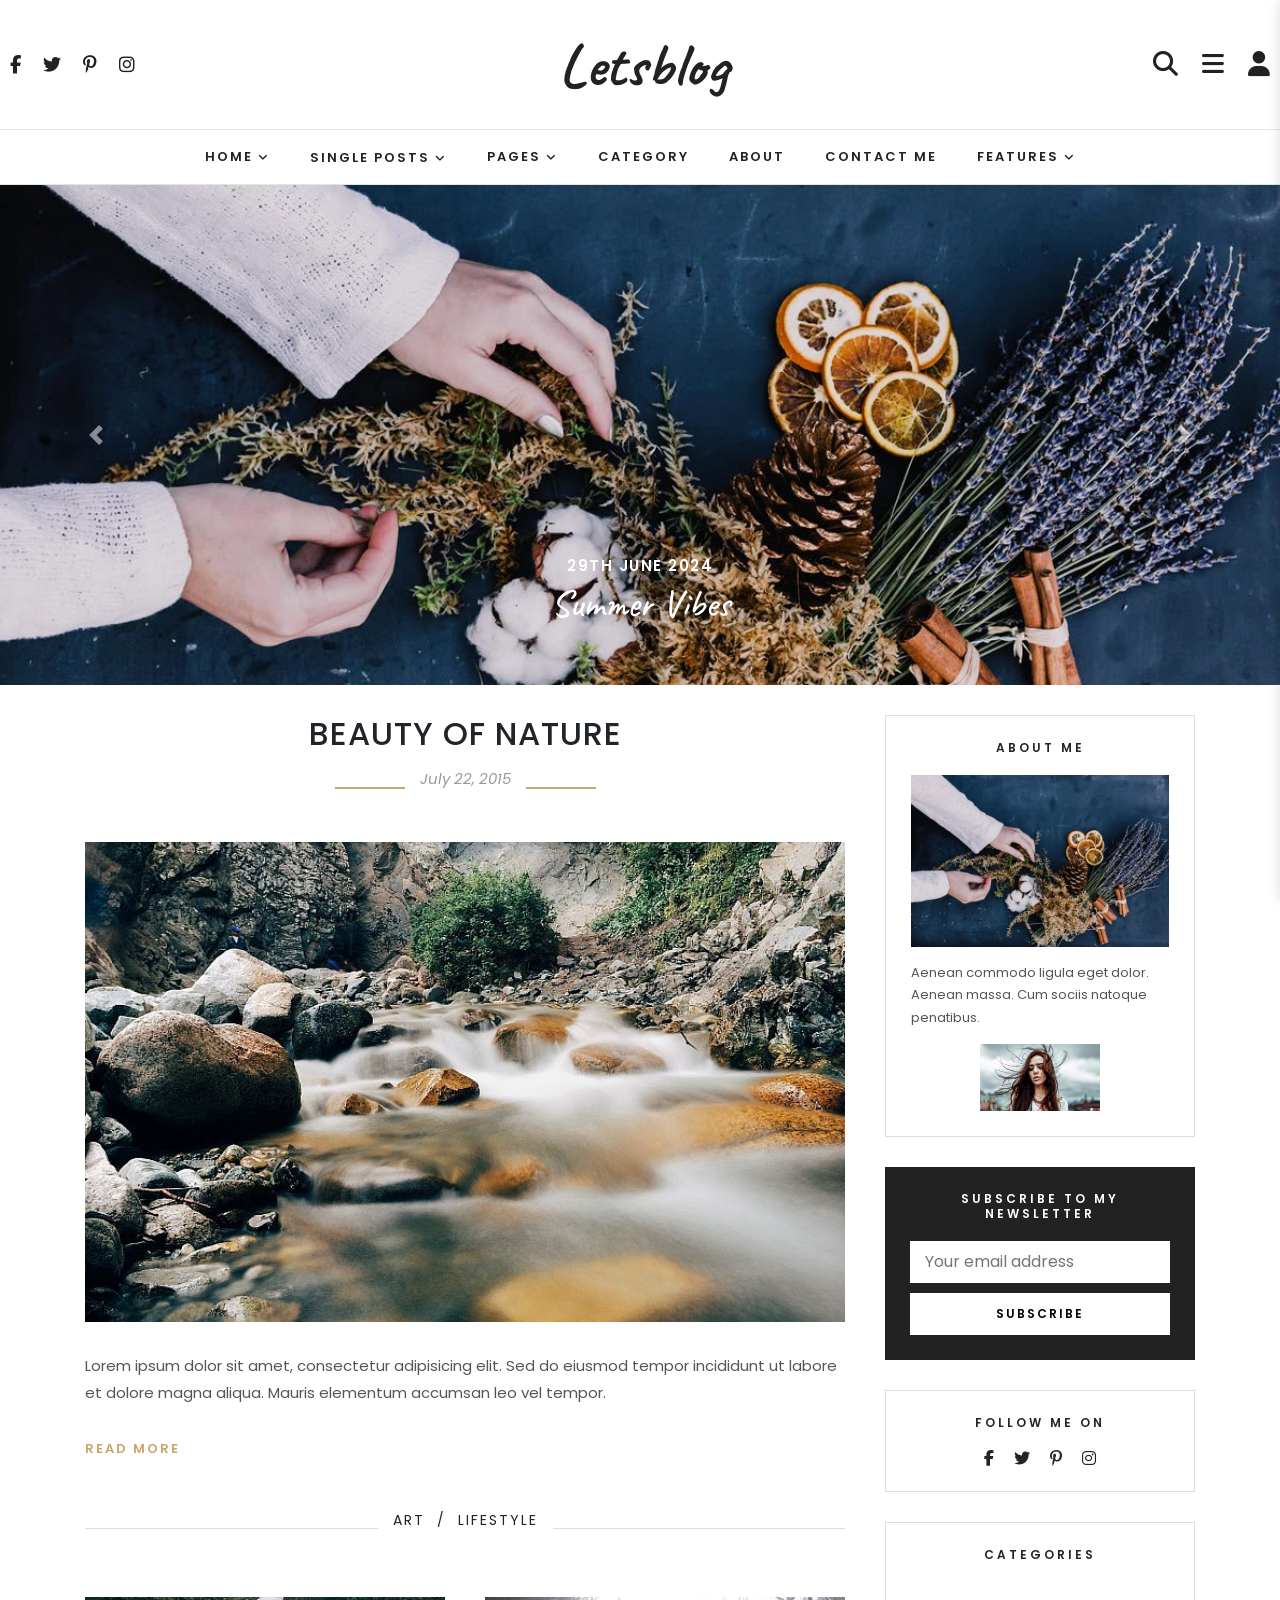
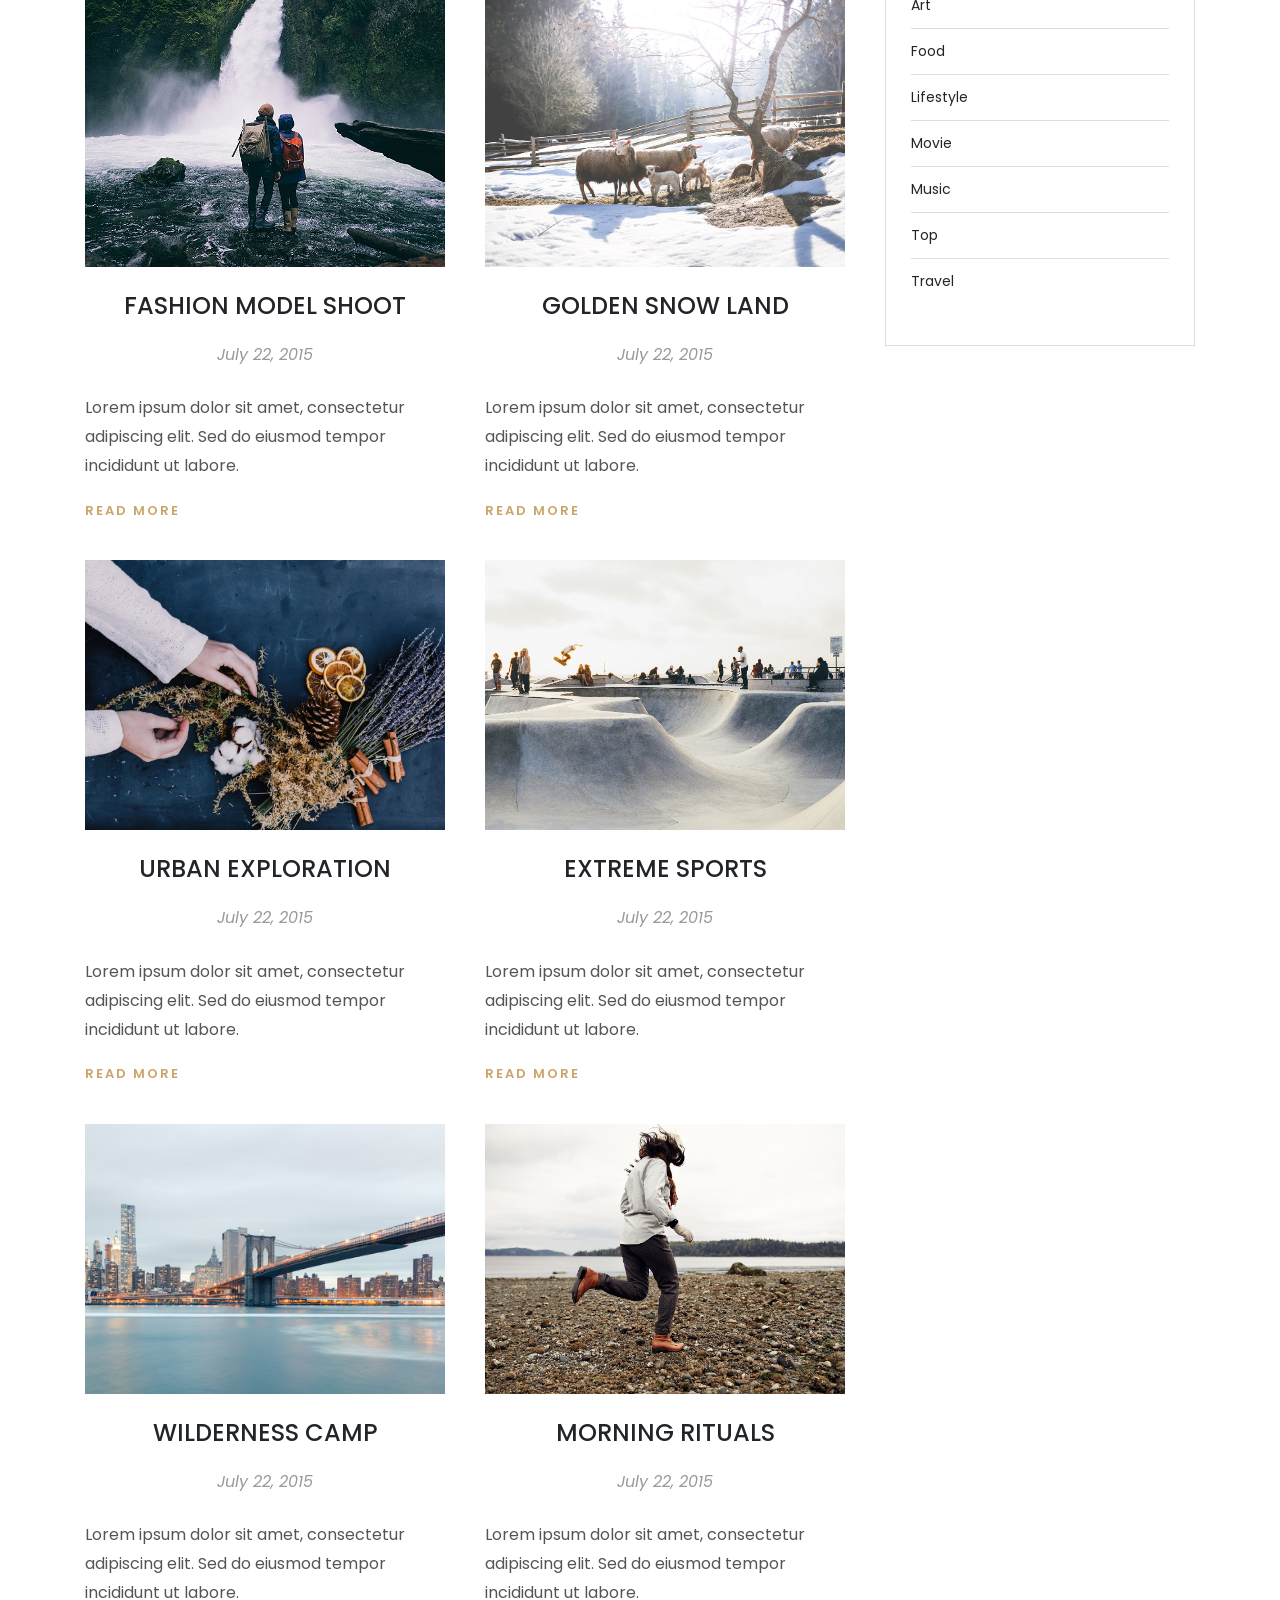
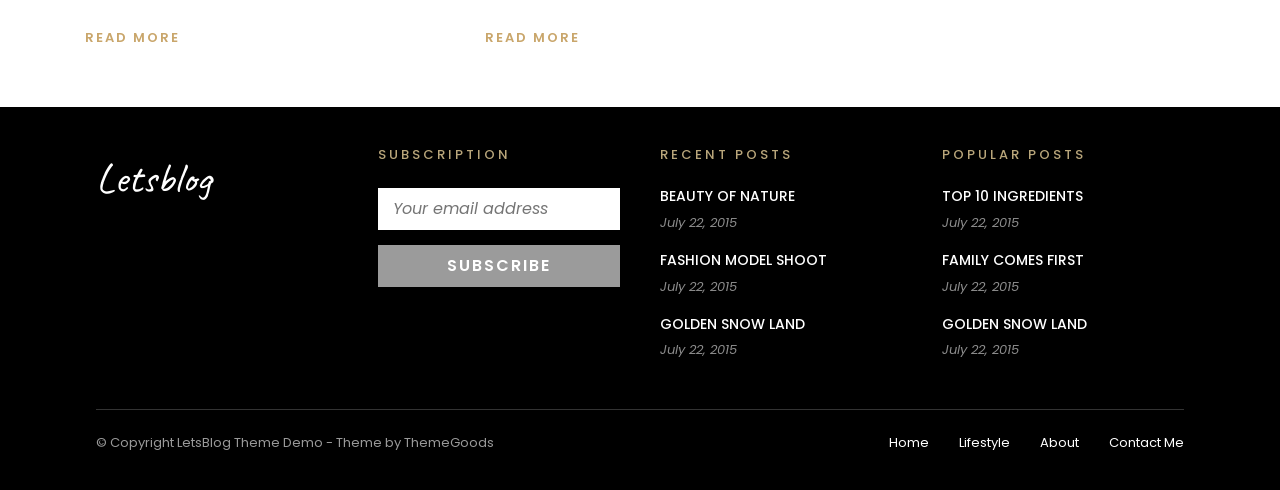
<file: index.html>
<!DOCTYPE html>
<html lang="en">

<head>
    <meta charset="UTF-8">
    <meta name="viewport" content="width=device-width, initial-scale=1.0">
    <title>Letsblog</title>
    <link rel="icon" type="image/png" href="img/logo.png">
    <link rel="stylesheet" href="https://cdnjs.cloudflare.com/ajax/libs/font-awesome/6.6.0/css/all.min.css">
    <link rel="stylesheet" href="https://stackpath.bootstrapcdn.com/bootstrap/4.5.2/css/bootstrap.min.css">
    <link rel="stylesheet" href="style.css">
</head>

<body>
    <header>
        <div class="social-icons">
            <a href="#"><i class="fab fa-facebook-f"></i></a>
            <a href="#"><i class="fab fa-twitter"></i></a>
            <a href="#"><i class="fab fa-pinterest-p"></i></a>
            <a href="#"><i class="fab fa-instagram"></i></a>
        </div>
        <a href="index.html" class="logo">
            Letsblog
        </a>
        <div class="right-icons">
            <a href="#"><i class="fas fa-search"></i></a>
            <a href="#"><i class="fas fa-bars"></i></a>
            <a href="pages/login.html"><i class="fa-solid fa-user"></i></a>
        </div>
    </header>
    <nav>
        <a href="index.html">HOME <i class="fas fa-angle-down"></i></a>
        <div class="dropdown">
            <a href="#">SINGLE POSTS <i class="fas fa-angle-down"></i></a>
            <div class="dropdown-content">
                <a href="pages/blog1.html">BEAUTY OF NATURE</a>
                <a href="pages/blog2.html">FASHION MODEL SHOOT</a>
                <a href="pages/blog3.html">GOLDEN SNOW LAND</a>
                <a href="pages/blog4.html">URBAN EXPLORATION</a>
                <a href="pages/blog5.html">EXTREME SPORTS</a>
                <a href="pages/blog6.html">WILDERNESS CAMP</a>
                <a href="pages/blog7.html">MORNING RITUALS</a>
            </div>
        </div>
        <a href="#">PAGES <i class="fas fa-angle-down"></i></a>
        <a href="#">CATEGORY</a>
        <a href="#">ABOUT</a>
        <a href="#">CONTACT ME</a>
        <a href="#">FEATURES <i class="fas fa-angle-down"></i></a>
    </nav>

    <div class="side-menu-overlay"></div>
    <div class="side-menu">
        <div class="side-menu-header">
            <span class="side-menu-close">&times;</span>
        </div>
        <div class="side-menu-links">
            <a href="index.html">HOME <i class="fas fa-angle-down"></i></a>
            <div class="dropdown">
                <a href="#">SINGLE POSTS <i class="fas fa-angle-down"></i></a>
                <div class="dropdown-content">
                    <a href="pages/blog1.html">BEAUTY OF NATURE</a>
                    <a href="pages/blog2.html">FASHION MODEL SHOOT</a>
                    <a href="pages/blog3.html">GOLDEN SNOW LAND</a>
                    <a href="pages/blog4.html">URBAN EXPLORATION</a>
                    <a href="pages/blog5.html">EXTREME SPORTS</a>
                    <a href="pages/blog6.html">WILDERNESS CAMP</a>
                    <a href="pages/blog7.html">MORNING RITUALS</a>
                </div>
            </div>
            <a href="#">PAGES <i class="fas fa-angle-down"></i></a>
            <a href="#">CATEGORY</a>
            <a href="#">ABOUT</a>
            <a href="#">CONTACT ME</a>
            <a href="#">FEATURES <i class="fas fa-angle-down"></i></a>
        </div>
    </div>


    <div id="carouselExampleControls" class="carousel slide" data-ride="carousel">
        <div class="carousel-inner">
            <div class="carousel-item active">
                <img class="d-block w-100" src="img/1.jpg" alt="Slide 1">
                <div class="carousel-caption">
                    <span class="slide-date">29th June 2024</span>
                    <h3 class="slide-title">Summer Vibes</h3>
                </div>
            </div>
            <div class="carousel-item">
                <img class="d-block w-100" src="img/02.jpg" alt="Slide 2">
                <div class="carousel-caption">
                    <span class="slide-date">15th March 2024</span>
                    <h3 class="slide-title">Spring Bloom</h3>
                </div>
            </div>
            <div class="carousel-item">
                <img class="d-block w-100" src="img/15794918936_855690cb09_b1.jpg" alt="Slide 3">
                <div class="carousel-caption">
                    <span class="slide-date">10th January 2024</span>
                    <h3 class="slide-title">Winter Chill</h3>
                </div>
            </div>
            <div class="carousel-item">
                <img class="d-block w-100" src="img/33dca3b1ecb01a7d-2012_WeAre-TheRhoads_oct_KinfolkVol5_10_o.jpg"
                    alt="Slide 4">
                <div class="carousel-caption">
                    <span class="slide-date">22nd September 2024</span>
                    <h3 class="slide-title">Autumn Leaves</h3>
                </div>
            </div>
            <div class="carousel-item">
                <img class="d-block w-100" src="img/blog5-705x529.jpg" alt="Slide 5">
                <div class="carousel-caption">
                    <span class="slide-date">5th July 2024</span>
                    <h3 class="slide-title">Beach Days</h3>
                </div>
            </div>
            <div class="carousel-item">
                <img class="d-block w-100" src="img/landscape-nature-water-rocks-705x529.jpg" alt="Slide 6">
                <div class="carousel-caption">
                    <span class="slide-date">18th November 2024</span>
                    <h3 class="slide-title">Cozy Nights</h3>
                </div>
            </div>
            <div class="carousel-item">
                <img class="d-block w-100" src="img/33dca3b1ecb01a7d-2012_WeAre-TheRhoads_oct_KinfolkVol5_10_o.jpg"
                    alt="Slide 7">
                <div class="carousel-caption">
                    <span class="slide-date">3rd April 2024</span>
                    <h3 class="slide-title">Fresh Start</h3>
                </div>
            </div>
            <div class="carousel-item">
                <img class="d-block w-100" src="img/photography_2.jpg" alt="Slide 8">
                <div class="carousel-caption">
                    <span class="slide-date">27th August 2024</span>
                    <h3 class="slide-title">Golden Hour</h3>
                </div>
            </div>
            <div class="carousel-item">
                <img class="d-block w-100" src="img/snow-winter-fallen-trees.jpg" alt="Slide 9">
                <div class="carousel-caption">
                    <span class="slide-date">12th February 2024</span>
                    <h3 class="slide-title">Frost Morning</h3>
                </div>
            </div>
            <div class="carousel-item">
                <img class="d-block w-100" src="img/sport-skateboard-skateboarder-skateboarding.jpg" alt="Slide 10">
                <div class="carousel-caption">
                    <span class="slide-date">8th October 2024</span>
                    <h3 class="slide-title">Harvest Moon</h3>
                </div>
            </div>
        </div>
        <a class="carousel-control-prev" href="#carouselExampleControls" role="button" data-slide="prev">
            <span class="carousel-control-prev-icon" aria-hidden="true"></span>
            <span class="sr-only">Previous</span>
        </a>
        <a class="carousel-control-next" href="#carouselExampleControls" role="button" data-slide="next">
            <span class="carousel-control-next-icon" aria-hidden="true"></span>
            <span class="sr-only">Next</span>
        </a>
    </div>

    <div class="container">
        <div class="content">
            <section class="blog-section">
                <div class="featured-post">
                    <div class="post-heading">
                        <h2>BEAUTY OF NATURE</h2>
                        <div class="date-line">
                            <span></span>
                            <p>July 22, 2015</p>
                            <span></span>
                        </div>
                    </div>
                    <img src="img/landscape-nature-water-rocks-705x529.jpg" alt="">
                    <p class="description">
                        Lorem ipsum dolor sit amet, consectetur adipisicing elit.
                        Sed do eiusmod tempor incididunt ut labore et dolore magna aliqua.
                        Mauris elementum accumsan leo vel tempor.
                    </p>
                    <a href="pages/blog1.html" class="read-more">READ MORE</a>
                    <div class="category-tag">
                        <span></span>
                        <p>ART &nbsp;/&nbsp; LIFESTYLE</p>
                        <span></span>
                    </div>
                </div>
                <div class="blog-grid">
                    <div class="blog-card">
                        <img src="img/blog5-705x529.jpg" alt="">
                        <h3>FASHION MODEL SHOOT</h3>
                        <p class="date">July 22, 2015</p>
                        <p>Lorem ipsum dolor sit amet, consectetur adipiscing elit. Sed do eiusmod tempor incididunt ut labore.</p>
                        <a href="pages/blog2.html">READ MORE</a>
                    </div>
                    <div class="blog-card">
                        <img src="img/02.jpg" alt="">
                        <h3>GOLDEN SNOW LAND</h3>
                        <p class="date">July 22, 2015</p>
                        <p>Lorem ipsum dolor sit amet, consectetur adipiscing elit. Sed do eiusmod tempor incididunt ut labore.</p>
                        <a href="pages/blog3.html">READ MORE</a>
                    </div>
                    <div class="blog-card">
                        <img src="img/1.jpg" alt="">
                        <h3>URBAN EXPLORATION</h3>
                        <p class="date">July 22, 2015</p>
                        <p>Lorem ipsum dolor sit amet, consectetur adipiscing elit. Sed do eiusmod tempor incididunt ut labore.</p>
                        <a href="pages/blog4.html">READ MORE</a>
                    </div>
                    <div class="blog-card">
                        <img src="img/sport-skateboard-skateboarder-skateboarding.jpg" alt="">
                        <h3>EXTREME SPORTS</h3>
                        <p class="date">July 22, 2015</p>
                        <p>Lorem ipsum dolor sit amet, consectetur adipiscing elit. Sed do eiusmod tempor incididunt ut labore.</p>
                        <a href="pages/blog5.html">READ MORE</a>
                    </div>
                    <div class="blog-card">
                        <img src="img/15794918936_855690cb09_b1.jpg" alt="">
                        <h3>WILDERNESS CAMP</h3>
                        <p class="date">July 22, 2015</p>
                        <p>Lorem ipsum dolor sit amet, consectetur adipiscing elit. Sed do eiusmod tempor incididunt ut labore.</p>
                        <a href="pages/blog6.html">READ MORE</a>
                    </div>
                    <div class="blog-card">
                        <img src="img/33dca3b1ecb01a7d-2012_WeAre-TheRhoads_oct_KinfolkVol5_10_o.jpg" alt="">
                        <h3>MORNING RITUALS</h3>
                        <p class="date">July 22, 2015</p>
                        <p>Lorem ipsum dolor sit amet, consectetur adipiscing elit. Sed do eiusmod tempor incididunt ut labore.</p>
                        <a href="pages/blog7.html">READ MORE</a>
                    </div>
                </div>
            </section>
        </div>
        <aside class="sidebar">
            <div class="box">
                <h4>ABOUT ME</h4>
                <img src="img/1.jpg" alt="">
                <p>
                    Aenean commodo ligula eget dolor.
                    Aenean massa. Cum sociis natoque penatibus.
                </p>
                <img class="sign" src="img/small1.jpg" alt="">
            </div>
            <div class="box dark">
                <h4>SUBSCRIBE TO MY NEWSLETTER</h4>
                <input type="email" placeholder="Your email address">
                <button>SUBSCRIBE</button>
            </div>
            <div class="box">
                <h4>FOLLOW ME ON</h4>
                <div class="social">
                    <i class="fab fa-facebook-f"></i>
                    <i class="fab fa-twitter"></i>
                    <i class="fab fa-pinterest-p"></i>
                    <i class="fab fa-instagram"></i>
                </div>
            </div>
            <div class="box">
                <h4>CATEGORIES</h4>
                <ul>
                    <li>Art</li>
                    <li>Food</li>
                    <li>Lifestyle</li>
                    <li>Movie</li>
                    <li>Music</li>
                    <li>Top</li>
                    <li>Travel</li>
                </ul>
            </div>
        </aside>
    </div>

    <footer class="footer">
        <div class="footer-container">
            <div class="footer-column logo-column">
                <a href="index.html"><div class="footer-logo">Letsblog</div></a>
            </div>
            <div class="footer-column">
                <h3>SUBSCRIPTION</h3>
                <input type="email" placeholder="Your email address">
                <button>SUBSCRIBE</button>
            </div>
            <div class="footer-column">
                <h3>RECENT POSTS</h3>
                <div class="post">
                    <h4><a href="pages/blog1.html">BEAUTY OF NATURE</a></h4>
                    <span>July 22, 2015</span>
                </div>
                <div class="post">
                    <h4><a href="pages/blog2.html">FASHION MODEL SHOOT</a></h4>
                    <span>July 22, 2015</span>
                </div>
                <div class="post">
                    <h4><a href="pages/blog3.html">GOLDEN SNOW LAND</a></h4>
                    <span>July 22, 2015</span>
                </div>
            </div>
            <div class="footer-column">
                <h3>POPULAR POSTS</h3>
                <div class="post">
                    <h4><a href="pages/blog4.html">TOP 10 INGREDIENTS</a></h4>
                    <span>July 22, 2015</span>
                </div>
                <div class="post">
                    <h4><a href="pages/blog5.html">FAMILY COMES FIRST</a></h4>
                    <span>July 22, 2015</span>
                </div>
                <div class="post">
                    <h4><a href="pages/blog3.html">GOLDEN SNOW LAND</a></h4>
                    <span>July 22, 2015</span>
                </div>
            </div>
        </div>
        <hr>
        <div class="footer-bottom">
            <p>
                © Copyright LetsBlog Theme Demo - Theme by ThemeGoods
            </p>
            <ul>
                <li><a href="index.html">Home</a></li>
                <li><a href="#">Lifestyle</a></li>
                <li><a href="#">About</a></li>
                <li><a href="#">Contact Me</a></li>
            </ul>
        </div>
    </footer>
    <script src="script.js"></script>
    <script src="https://code.jquery.com/jquery-3.5.1.slim.min.js"></script>
    <script src="https://stackpath.bootstrapcdn.com/bootstrap/4.5.2/js/bootstrap.min.js"></script>
</body>

</html>
</file>
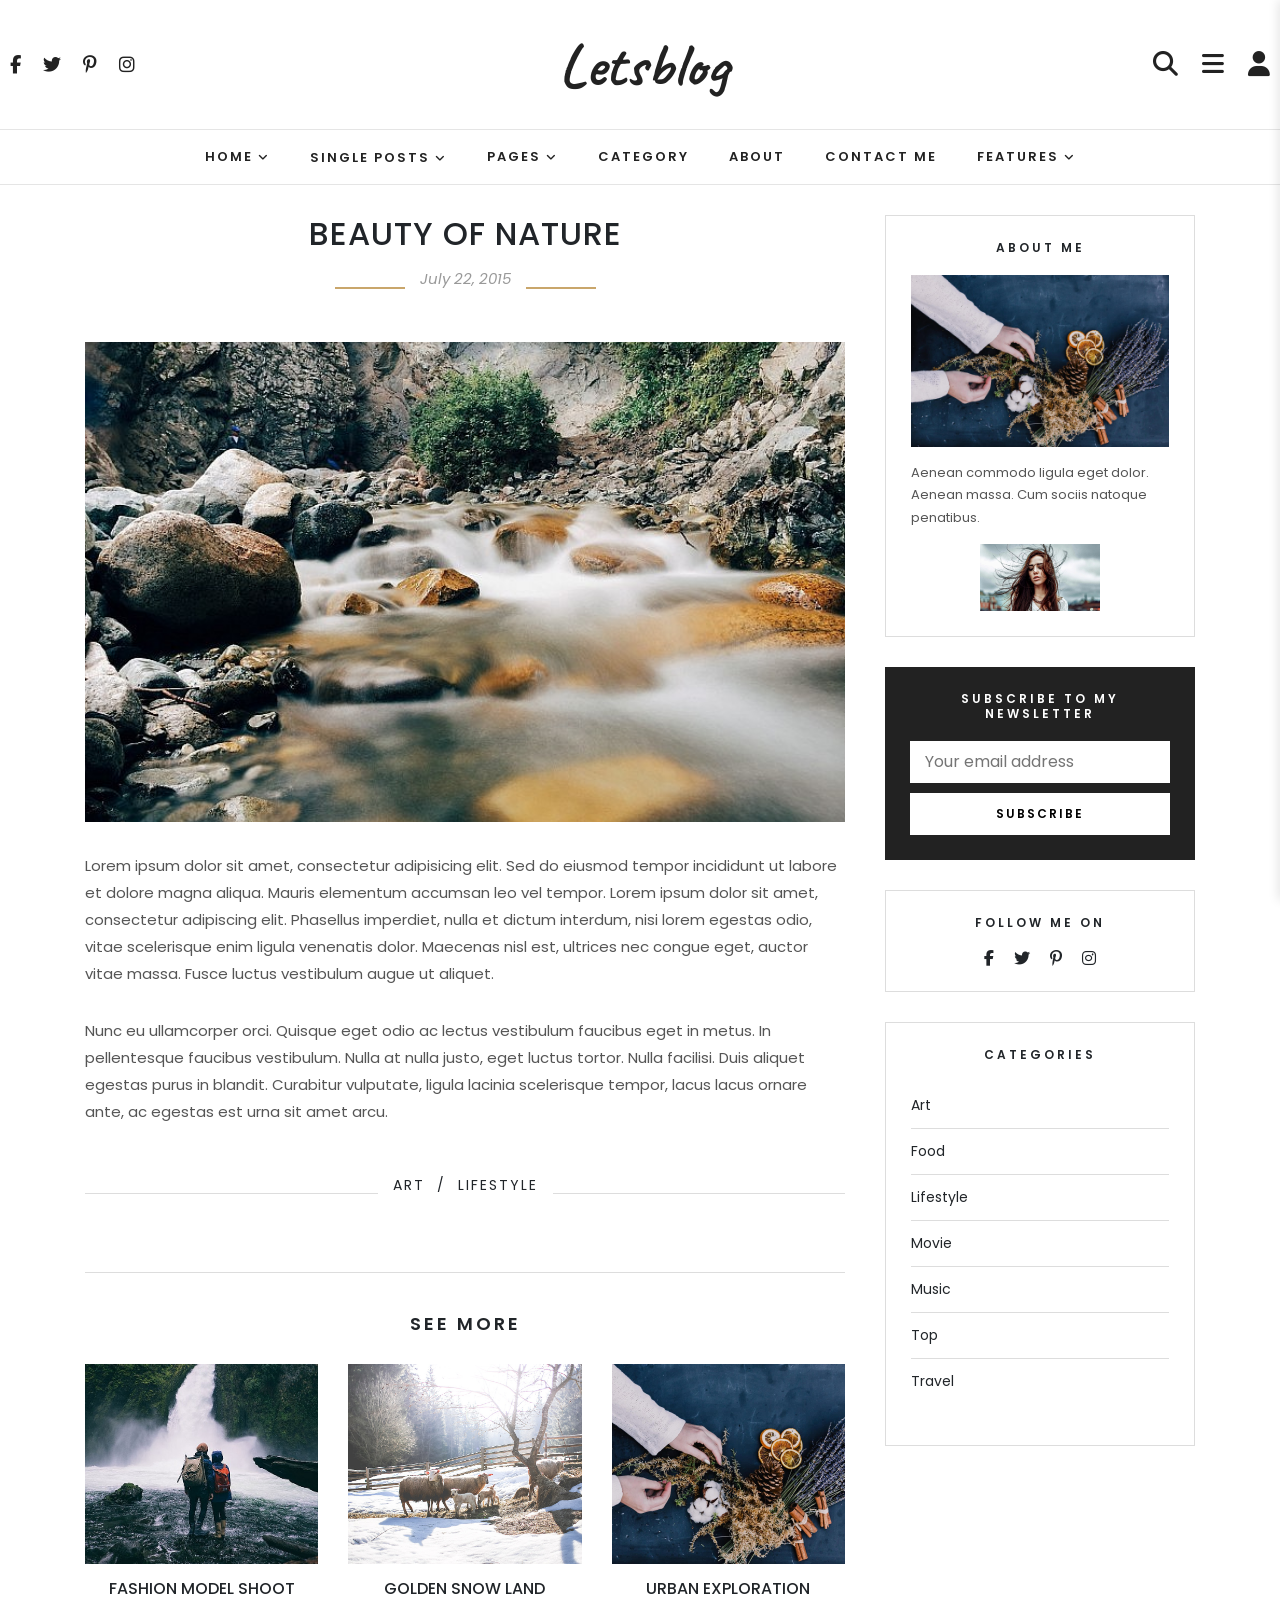
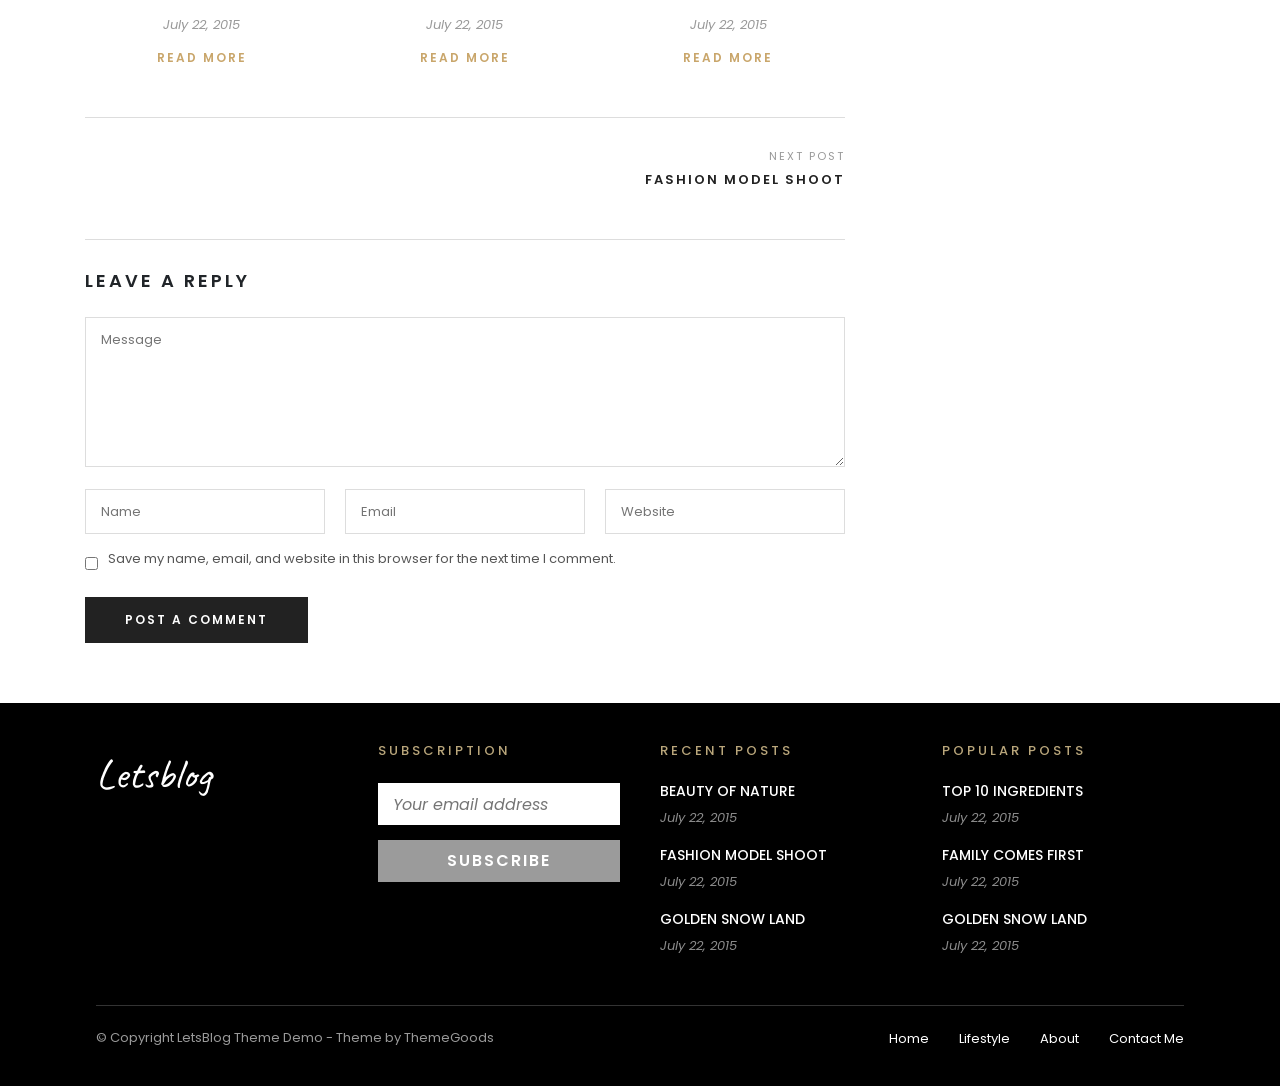
<file: pages/blog1.html>
<!DOCTYPE html>
<html lang="en">

<head>
    <meta charset="UTF-8">
    <meta name="viewport" content="width=device-width, initial-scale=1.0">
    <title>BEAUTY OF NATURE - Letsblog</title>
    <link rel="icon" type="image/png" href="../img/logo.png">
    <link rel="stylesheet" href="https://cdnjs.cloudflare.com/ajax/libs/font-awesome/6.6.0/css/all.min.css">
    <link rel="stylesheet" href="https://stackpath.bootstrapcdn.com/bootstrap/4.5.2/css/bootstrap.min.css">
    <link rel="stylesheet" href="../style.css">
</head>

<body>
    <header>
        <div class="social-icons">
            <a href="#"><i class="fab fa-facebook-f"></i></a>
            <a href="#"><i class="fab fa-twitter"></i></a>
            <a href="#"><i class="fab fa-pinterest-p"></i></a>
            <a href="#"><i class="fab fa-instagram"></i></a>
        </div>
        <a href="../index.html" class="logo">
            Letsblog
        </a>
        <div class="right-icons">
            <a href="#"><i class="fas fa-search"></i></a>
            <a href="#"><i class="fas fa-bars"></i></a>
            <a href="../pages/login.html"><i class="fa-solid fa-user"></i></a>
        </div>
    </header>
    <nav>
        <a href="../index.html">HOME <i class="fas fa-angle-down"></i></a>
        <div class="dropdown">
            <a href="#">SINGLE POSTS <i class="fas fa-angle-down"></i></a>
            <div class="dropdown-content">
                <a href="blog1.html">BEAUTY OF NATURE</a>
                <a href="blog2.html">FASHION MODEL SHOOT</a>
                <a href="blog3.html">GOLDEN SNOW LAND</a>
                <a href="blog4.html">URBAN EXPLORATION</a>
                <a href="blog5.html">EXTREME SPORTS</a>
                <a href="blog6.html">WILDERNESS CAMP</a>
                <a href="blog7.html">MORNING RITUALS</a>
            </div>
        </div>
        <a href="#">PAGES <i class="fas fa-angle-down"></i></a>
        <a href="#">CATEGORY</a>
        <a href="#">ABOUT</a>
        <a href="#">CONTACT ME</a>
        <a href="#">FEATURES <i class="fas fa-angle-down"></i></a>
    </nav>

    <div class="side-menu-overlay"></div>
    <div class="side-menu">
        <div class="side-menu-header">
            <span class="side-menu-close">&times;</span>
        </div>
        <div class="side-menu-links">
            <a href="../index.html">HOME <i class="fas fa-angle-down"></i></a>
            <div class="dropdown">
                <a href="#">SINGLE POSTS <i class="fas fa-angle-down"></i></a>
                <div class="dropdown-content">
                    <a href="blog1.html">BEAUTY OF NATURE</a>
                    <a href="blog2.html">FASHION MODEL SHOOT</a>
                    <a href="blog3.html">GOLDEN SNOW LAND</a>
                    <a href="blog4.html">URBAN EXPLORATION</a>
                    <a href="blog5.html">EXTREME SPORTS</a>
                    <a href="blog6.html">WILDERNESS CAMP</a>
                    <a href="blog7.html">MORNING RITUALS</a>
                </div>
            </div>
            <a href="#">PAGES <i class="fas fa-angle-down"></i></a>
            <a href="#">CATEGORY</a>
            <a href="#">ABOUT</a>
            <a href="#">CONTACT ME</a>
            <a href="#">FEATURES <i class="fas fa-angle-down"></i></a>
        </div>
    </div>

    <div class="container">
        <div class="content">
            <section class="blog-section">
                <div class="featured-post">
                    <div class="post-heading">
                        <h2>BEAUTY OF NATURE</h2>
                        <div class="date-line">
                            <span></span>
                            <p>July 22, 2015</p>
                            <span></span>
                        </div>
                    </div>
                    <img src="../img/landscape-nature-water-rocks-705x529.jpg" alt="">
                    <p class="description">
                        Lorem ipsum dolor sit amet, consectetur adipisicing elit.
                        Sed do eiusmod tempor incididunt ut labore et dolore magna aliqua.
                        Mauris elementum accumsan leo vel tempor.
                        Lorem ipsum dolor sit amet, consectetur adipiscing elit. Phasellus imperdiet, nulla et dictum interdum, nisi lorem egestas odio, vitae scelerisque enim ligula venenatis dolor. Maecenas nisl est, ultrices nec congue eget, auctor vitae massa. Fusce luctus vestibulum augue ut aliquet.
                    </p>
                    <p class="description">
                        Nunc eu ullamcorper orci. Quisque eget odio ac lectus vestibulum faucibus eget in metus. In pellentesque faucibus vestibulum. Nulla at nulla justo, eget luctus tortor. Nulla facilisi. Duis aliquet egestas purus in blandit. Curabitur vulputate, ligula lacinia scelerisque tempor, lacus lacus ornare ante, ac egestas est urna sit amet arcu.
                    </p>
                    <div class="category-tag">
                        <span></span>
                        <p>ART &nbsp;/&nbsp; LIFESTYLE</p>
                        <span></span>
                    </div>
                    <div class="see-more">
                        <h3>SEE MORE</h3>
                        <div class="see-more-grid">
                            <div class="see-more-card">
                                <img src="../img/blog5-705x529.jpg" alt="">
                                <h4>FASHION MODEL SHOOT</h4>
                                <p class="date">July 22, 2015</p>
                                <a href="blog2.html">READ MORE</a>
                            </div>
                            <div class="see-more-card">
                                <img src="../img/02.jpg" alt="">
                                <h4>GOLDEN SNOW LAND</h4>
                                <p class="date">July 22, 2015</p>
                                <a href="blog3.html">READ MORE</a>
                            </div>
                            <div class="see-more-card">
                                <img src="../img/1.jpg" alt="">
                                <h4>URBAN EXPLORATION</h4>
                                <p class="date">July 22, 2015</p>
                                <a href="blog4.html">READ MORE</a>
                            </div>
                        </div>
                    </div>
                    <div class="post-nav">
                        <div></div>
                        <a href="blog2.html" class="next">
                            <span>NEXT POST</span>
                            FASHION MODEL SHOOT
                        </a>
                    </div>
                    <div class="comment-section">
                        <h3>LEAVE A REPLY</h3>
                        <form class="comment-form">
                            <textarea placeholder="Message"></textarea>
                            <div class="comment-row">
                                <input type="text" placeholder="Name">
                                <input type="email" placeholder="Email">
                                <input type="url" placeholder="Website">
                            </div>
                            <div class="comment-checkbox">
                                <input type="checkbox" id="save-info">
                                <label for="save-info">Save my name, email, and website in this browser for the next time I comment.</label>
                            </div>
                            <button type="submit" class="comment-btn">POST A COMMENT</button>
                        </form>
                    </div>
                </div>
            </section>
        </div>
        <aside class="sidebar">
            <div class="box">
                <h4>ABOUT ME</h4>
                <img src="../img/1.jpg" alt="">
                <p>
                    Aenean commodo ligula eget dolor.
                    Aenean massa. Cum sociis natoque penatibus.
                </p>
                <img class="sign" src="../img/small1.jpg" alt="">
            </div>
            <div class="box dark">
                <h4>SUBSCRIBE TO MY NEWSLETTER</h4>
                <input type="email" placeholder="Your email address">
                <button>SUBSCRIBE</button>
            </div>
            <div class="box">
                <h4>FOLLOW ME ON</h4>
                <div class="social">
                    <i class="fab fa-facebook-f"></i>
                    <i class="fab fa-twitter"></i>
                    <i class="fab fa-pinterest-p"></i>
                    <i class="fab fa-instagram"></i>
                </div>
            </div>
            <div class="box">
                <h4>CATEGORIES</h4>
                <ul>
                    <li>Art</li>
                    <li>Food</li>
                    <li>Lifestyle</li>
                    <li>Movie</li>
                    <li>Music</li>
                    <li>Top</li>
                    <li>Travel</li>
                </ul>
            </div>
        </aside>
    </div>

    <footer class="footer">
        <div class="footer-container">
            <div class="footer-column logo-column">
                <a href="../index.html"><div class="footer-logo">Letsblog</div></a>
            </div>
            <div class="footer-column">
                <h3>SUBSCRIPTION</h3>
                <input type="email" placeholder="Your email address">
                <button>SUBSCRIBE</button>
            </div>
            <div class="footer-column">
                <h3>RECENT POSTS</h3>
                <div class="post">
                    <h4><a href="blog1.html">BEAUTY OF NATURE</a></h4>
                    <span>July 22, 2015</span>
                </div>
                <div class="post">
                    <h4><a href="blog2.html">FASHION MODEL SHOOT</a></h4>
                    <span>July 22, 2015</span>
                </div>
                <div class="post">
                    <h4><a href="blog3.html">GOLDEN SNOW LAND</a></h4>
                    <span>July 22, 2015</span>
                </div>
            </div>
            <div class="footer-column">
                <h3>POPULAR POSTS</h3>
                <div class="post">
                    <h4><a href="blog4.html">TOP 10 INGREDIENTS</a></h4>
                    <span>July 22, 2015</span>
                </div>
                <div class="post">
                    <h4><a href="blog5.html">FAMILY COMES FIRST</a></h4>
                    <span>July 22, 2015</span>
                </div>
                <div class="post">
                    <h4><a href="blog3.html">GOLDEN SNOW LAND</a></h4>
                    <span>July 22, 2015</span>
                </div>
            </div>
        </div>
        <hr>
        <div class="footer-bottom">
            <p>
                &copy; Copyright LetsBlog Theme Demo - Theme by ThemeGoods
            </p>
            <ul>
                <li><a href="../index.html">Home</a></li>
                <li><a href="#">Lifestyle</a></li>
                <li><a href="#">About</a></li>
                <li><a href="#">Contact Me</a></li>
            </ul>
        </div>
    </footer>
    <script src="../script.js"></script>
    <script src="https://code.jquery.com/jquery-3.5.1.slim.min.js"></script>
    <script src="https://stackpath.bootstrapcdn.com/bootstrap/4.5.2/js/bootstrap.min.js"></script>
</body>

</html>
</file>
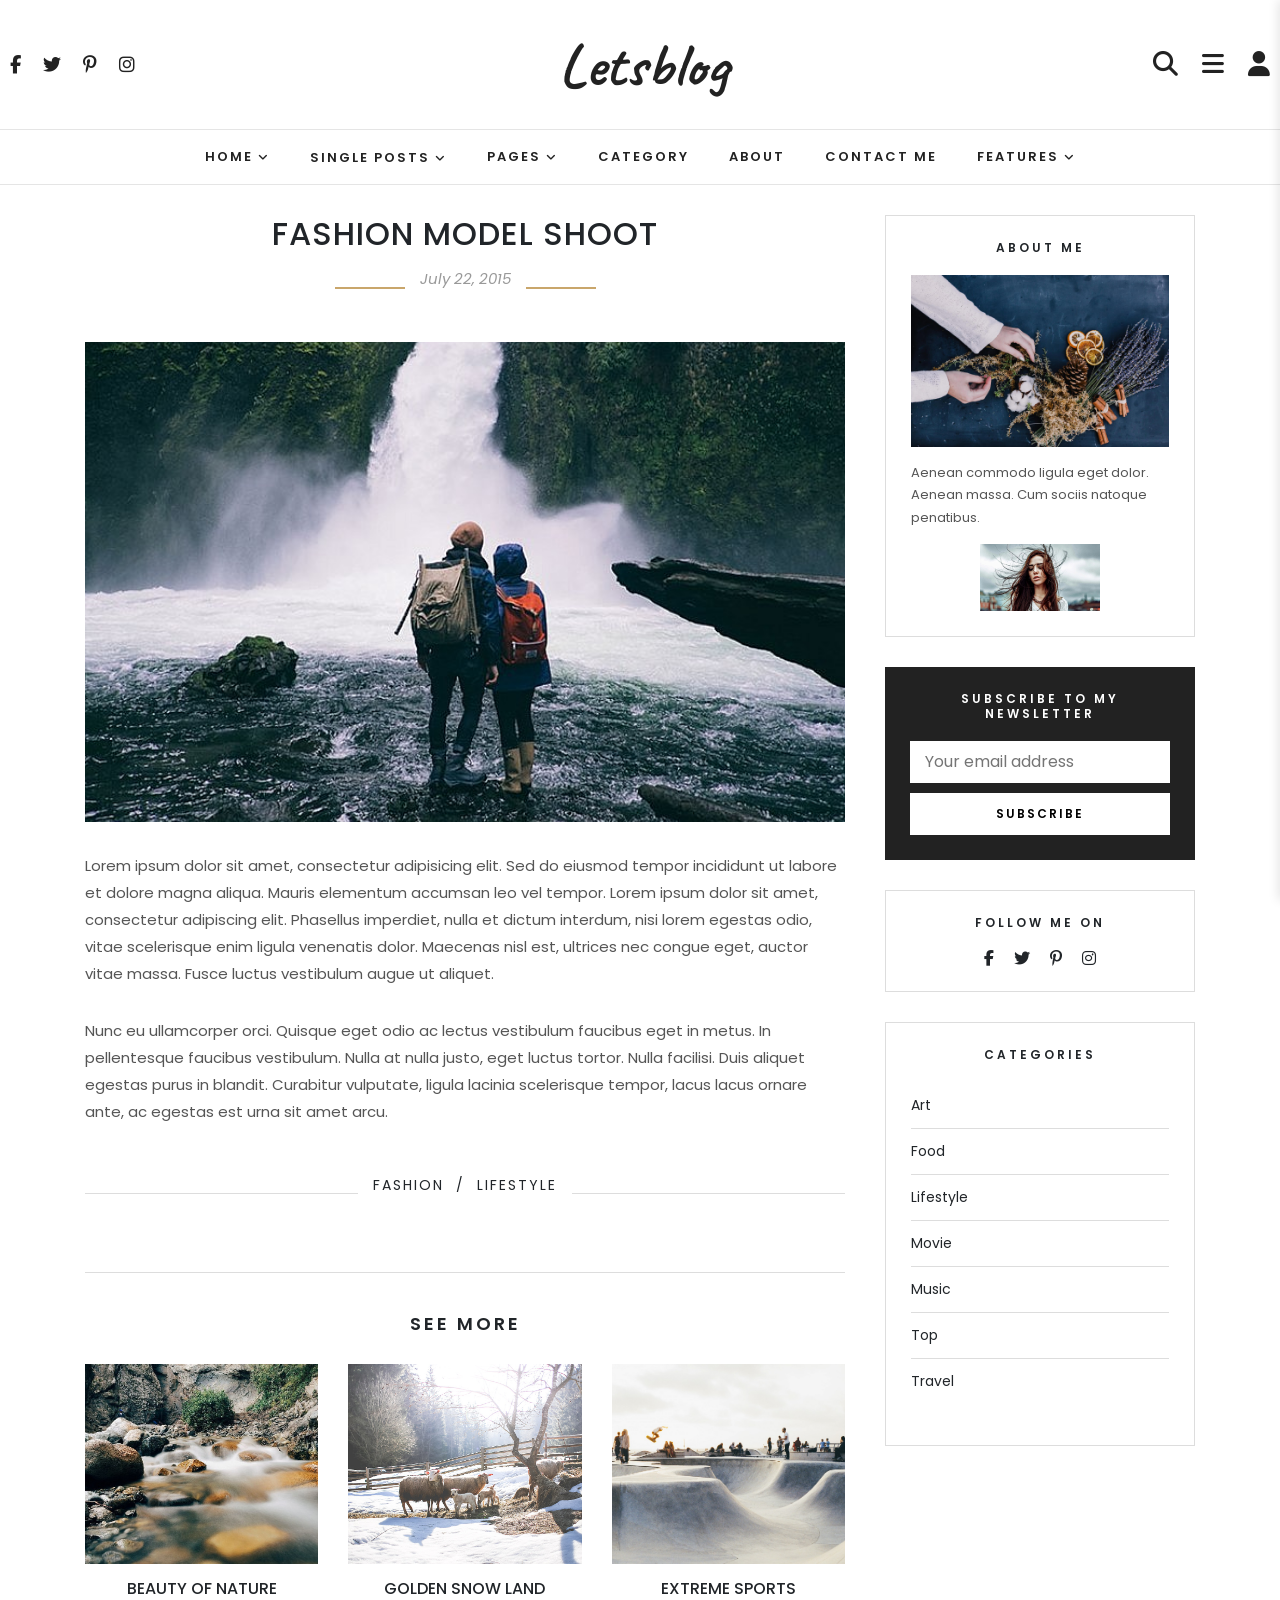
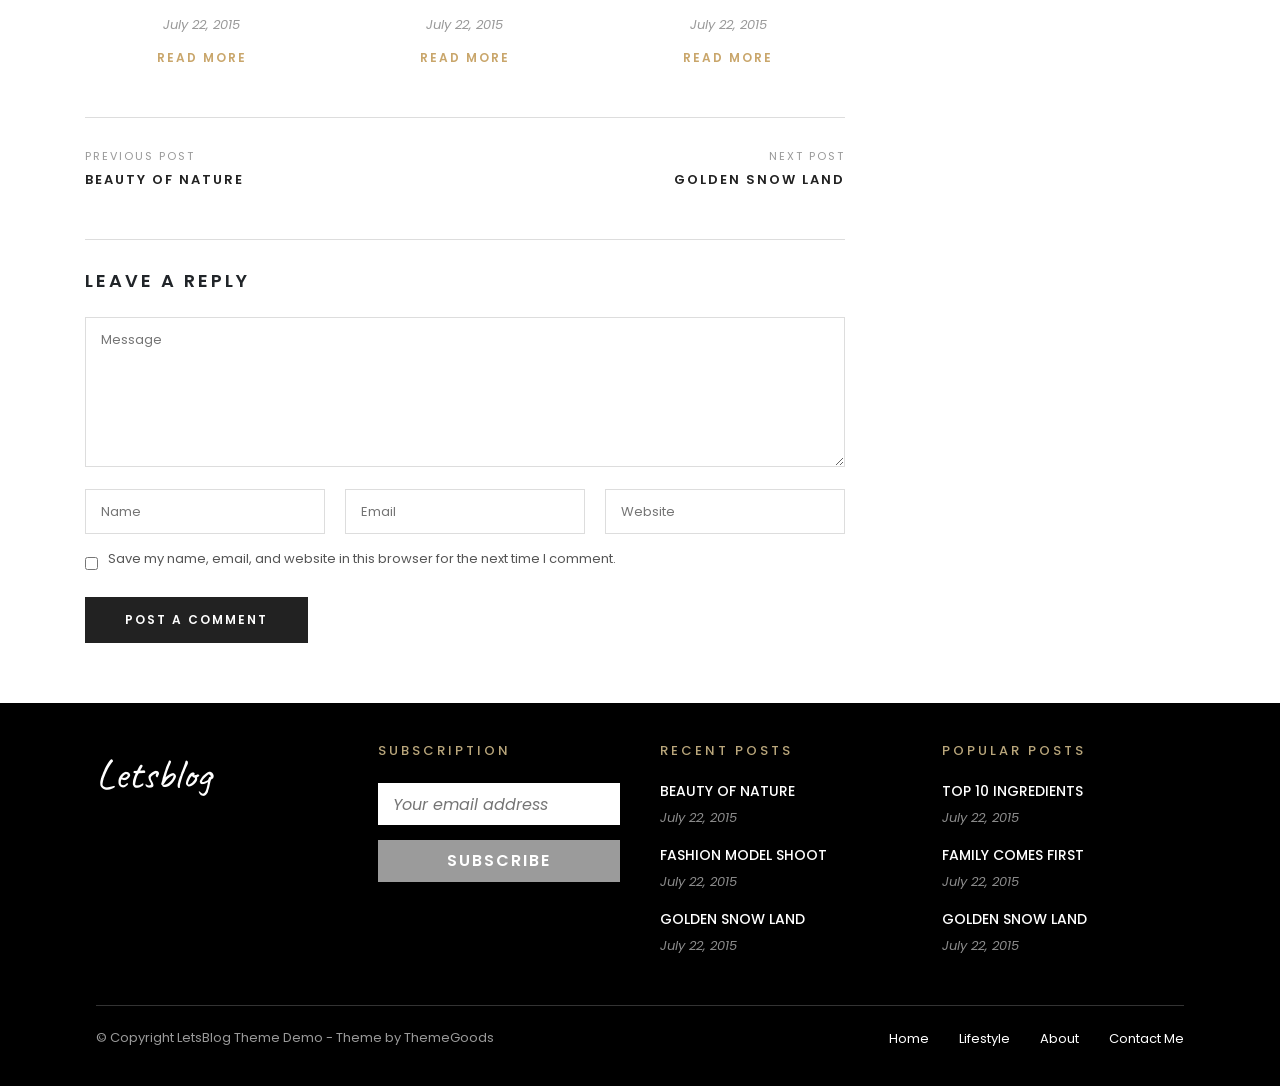
<file: pages/blog2.html>
<!DOCTYPE html>
<html lang="en">

<head>
    <meta charset="UTF-8">
    <meta name="viewport" content="width=device-width, initial-scale=1.0">
    <title>FASHION MODEL SHOOT - Letsblog</title>
    <link rel="icon" type="image/png" href="../img/logo.png">
    <link rel="stylesheet" href="https://cdnjs.cloudflare.com/ajax/libs/font-awesome/6.6.0/css/all.min.css">
    <link rel="stylesheet" href="https://stackpath.bootstrapcdn.com/bootstrap/4.5.2/css/bootstrap.min.css">
    <link rel="stylesheet" href="../style.css">
</head>

<body>
    <header>
        <div class="social-icons">
            <a href="#"><i class="fab fa-facebook-f"></i></a>
            <a href="#"><i class="fab fa-twitter"></i></a>
            <a href="#"><i class="fab fa-pinterest-p"></i></a>
            <a href="#"><i class="fab fa-instagram"></i></a>
        </div>
        <a href="../index.html" class="logo">
            Letsblog
        </a>
        <div class="right-icons">
            <a href="#"><i class="fas fa-search"></i></a>
            <a href="#"><i class="fas fa-bars"></i></a>
            <a href="login.html"><i class="fa-solid fa-user"></i></a>

        </div>
    </header>
    <nav>
        <a href="../index.html">HOME <i class="fas fa-angle-down"></i></a>
        <div class="dropdown">
            <a href="#">SINGLE POSTS <i class="fas fa-angle-down"></i></a>
            <div class="dropdown-content">
                <a href="blog1.html">BEAUTY OF NATURE</a>
                <a href="blog2.html">FASHION MODEL SHOOT</a>
                <a href="blog3.html">GOLDEN SNOW LAND</a>
                <a href="blog4.html">URBAN EXPLORATION</a>
                <a href="blog5.html">EXTREME SPORTS</a>
                <a href="blog6.html">WILDERNESS CAMP</a>
                <a href="blog7.html">MORNING RITUALS</a>
            </div>
        </div>
        <a href="#">PAGES <i class="fas fa-angle-down"></i></a>
        <a href="#">CATEGORY</a>
        <a href="#">ABOUT</a>
        <a href="#">CONTACT ME</a>
        <a href="#">FEATURES <i class="fas fa-angle-down"></i></a>
    </nav>

    <div class="side-menu-overlay"></div>
    <div class="side-menu">
        <div class="side-menu-header">
            <span class="side-menu-close">&times;</span>
        </div>
        <div class="side-menu-links">
            <a href="../index.html">HOME <i class="fas fa-angle-down"></i></a>
            <div class="dropdown">
                <a href="#">SINGLE POSTS <i class="fas fa-angle-down"></i></a>
                <div class="dropdown-content">
                    <a href="blog1.html">BEAUTY OF NATURE</a>
                    <a href="blog2.html">FASHION MODEL SHOOT</a>
                    <a href="blog3.html">GOLDEN SNOW LAND</a>
                    <a href="blog4.html">URBAN EXPLORATION</a>
                    <a href="blog5.html">EXTREME SPORTS</a>
                    <a href="blog6.html">WILDERNESS CAMP</a>
                    <a href="blog7.html">MORNING RITUALS</a>
                </div>
            </div>
            <a href="#">PAGES <i class="fas fa-angle-down"></i></a>
            <a href="#">CATEGORY</a>
            <a href="#">ABOUT</a>
            <a href="#">CONTACT ME</a>
            <a href="#">FEATURES <i class="fas fa-angle-down"></i></a>
        </div>
    </div>

    <div class="container">
        <div class="content">
            <section class="blog-section">
                <div class="featured-post">
                    <div class="post-heading">
                        <h2>FASHION MODEL SHOOT</h2>
                        <div class="date-line">
                            <span></span>
                            <p>July 22, 2015</p>
                            <span></span>
                        </div>
                    </div>
                    <img src="../img/blog5-705x529.jpg" alt="">
                    <p class="description">
                        Lorem ipsum dolor sit amet, consectetur adipisicing elit.
                        Sed do eiusmod tempor incididunt ut labore et dolore magna aliqua.
                        Mauris elementum accumsan leo vel tempor.
                        Lorem ipsum dolor sit amet, consectetur adipiscing elit. Phasellus imperdiet, nulla et dictum
                        interdum, nisi lorem egestas odio, vitae scelerisque enim ligula venenatis dolor. Maecenas nisl
                        est, ultrices nec congue eget, auctor vitae massa. Fusce luctus vestibulum augue ut aliquet.
                    </p>
                    <p class="description">
                        Nunc eu ullamcorper orci. Quisque eget odio ac lectus vestibulum faucibus eget in metus. In
                        pellentesque faucibus vestibulum. Nulla at nulla justo, eget luctus tortor. Nulla facilisi. Duis
                        aliquet egestas purus in blandit. Curabitur vulputate, ligula lacinia scelerisque tempor, lacus
                        lacus ornare ante, ac egestas est urna sit amet arcu.
                    </p>
                    <div class="category-tag">
                        <span></span>
                        <p>FASHION &nbsp;/&nbsp; LIFESTYLE</p>
                        <span></span>
                    </div>
                    <div class="see-more">
                        <h3>SEE MORE</h3>
                        <div class="see-more-grid">
                            <div class="see-more-card">
                                <img src="../img/landscape-nature-water-rocks-705x529.jpg" alt="">
                                <h4>BEAUTY OF NATURE</h4>
                                <p class="date">July 22, 2015</p>
                                <a href="blog1.html">READ MORE</a>
                            </div>
                            <div class="see-more-card">
                                <img src="../img/02.jpg" alt="">
                                <h4>GOLDEN SNOW LAND</h4>
                                <p class="date">July 22, 2015</p>
                                <a href="blog3.html">READ MORE</a>
                            </div>
                            <div class="see-more-card">
                                <img src="../img/sport-skateboard-skateboarder-skateboarding.jpg" alt="">
                                <h4>EXTREME SPORTS</h4>
                                <p class="date">July 22, 2015</p>
                                <a href="blog5.html">READ MORE</a>
                            </div>
                        </div>
                    </div>
                    <div class="post-nav">
                        <a href="blog1.html">
                            <span>PREVIOUS POST</span>
                            BEAUTY OF NATURE
                        </a>
                        <a href="blog3.html" class="next">
                            <span>NEXT POST</span>
                            GOLDEN SNOW LAND
                        </a>
                    </div>
                    <div class="comment-section">
                        <h3>LEAVE A REPLY</h3>
                        <form class="comment-form">
                            <textarea placeholder="Message"></textarea>
                            <div class="comment-row">
                                <input type="text" placeholder="Name">
                                <input type="email" placeholder="Email">
                                <input type="url" placeholder="Website">
                            </div>
                            <div class="comment-checkbox">
                                <input type="checkbox" id="save-info">
                                <label for="save-info">Save my name, email, and website in this browser for the next
                                    time I comment.</label>
                            </div>
                            <button type="submit" class="comment-btn">POST A COMMENT</button>
                        </form>
                    </div>
                </div>
            </section>
        </div>
        <aside class="sidebar">
            <div class="box">
                <h4>ABOUT ME</h4>
                <img src="../img/1.jpg" alt="">
                <p>
                    Aenean commodo ligula eget dolor.
                    Aenean massa. Cum sociis natoque penatibus.
                </p>
                <img class="sign" src="../img/small1.jpg" alt="">
            </div>
            <div class="box dark">
                <h4>SUBSCRIBE TO MY NEWSLETTER</h4>
                <input type="email" placeholder="Your email address">
                <button>SUBSCRIBE</button>
            </div>
            <div class="box">
                <h4>FOLLOW ME ON</h4>
                <div class="social">
                    <i class="fab fa-facebook-f"></i>
                    <i class="fab fa-twitter"></i>
                    <i class="fab fa-pinterest-p"></i>
                    <i class="fab fa-instagram"></i>
                </div>
            </div>
            <div class="box">
                <h4>CATEGORIES</h4>
                <ul>
                    <li>Art</li>
                    <li>Food</li>
                    <li>Lifestyle</li>
                    <li>Movie</li>
                    <li>Music</li>
                    <li>Top</li>
                    <li>Travel</li>
                </ul>
            </div>
        </aside>
    </div>

    <footer class="footer">
        <div class="footer-container">
            <div class="footer-column logo-column">
                <a href="../index.html">
                    <div class="footer-logo">Letsblog</div>
                </a>
            </div>
            <div class="footer-column">
                <h3>SUBSCRIPTION</h3>
                <input type="email" placeholder="Your email address">
                <button>SUBSCRIBE</button>
            </div>
            <div class="footer-column">
                <h3>RECENT POSTS</h3>
                <div class="post">
                    <h4><a href="blog1.html">BEAUTY OF NATURE</a></h4>
                    <span>July 22, 2015</span>
                </div>
                <div class="post">
                    <h4><a href="blog2.html">FASHION MODEL SHOOT</a></h4>
                    <span>July 22, 2015</span>
                </div>
                <div class="post">
                    <h4><a href="blog3.html">GOLDEN SNOW LAND</a></h4>
                    <span>July 22, 2015</span>
                </div>
            </div>
            <div class="footer-column">
                <h3>POPULAR POSTS</h3>
                <div class="post">
                    <h4><a href="blog4.html">TOP 10 INGREDIENTS</a></h4>
                    <span>July 22, 2015</span>
                </div>
                <div class="post">
                    <h4><a href="blog5.html">FAMILY COMES FIRST</a></h4>
                    <span>July 22, 2015</span>
                </div>
                <div class="post">
                    <h4><a href="blog3.html">GOLDEN SNOW LAND</a></h4>
                    <span>July 22, 2015</span>
                </div>
            </div>
        </div>
        <hr>
        <div class="footer-bottom">
            <p>
                &copy; Copyright LetsBlog Theme Demo - Theme by ThemeGoods
            </p>
            <ul>
                <li><a href="../index.html">Home</a></li>
                <li><a href="#">Lifestyle</a></li>
                <li><a href="#">About</a></li>
                <li><a href="#">Contact Me</a></li>
            </ul>
        </div>
    </footer>
    <script src="../script.js"></script>
    <script src="https://code.jquery.com/jquery-3.5.1.slim.min.js"></script>
    <script src="https://stackpath.bootstrapcdn.com/bootstrap/4.5.2/js/bootstrap.min.js"></script>
</body>

</html>
</file>
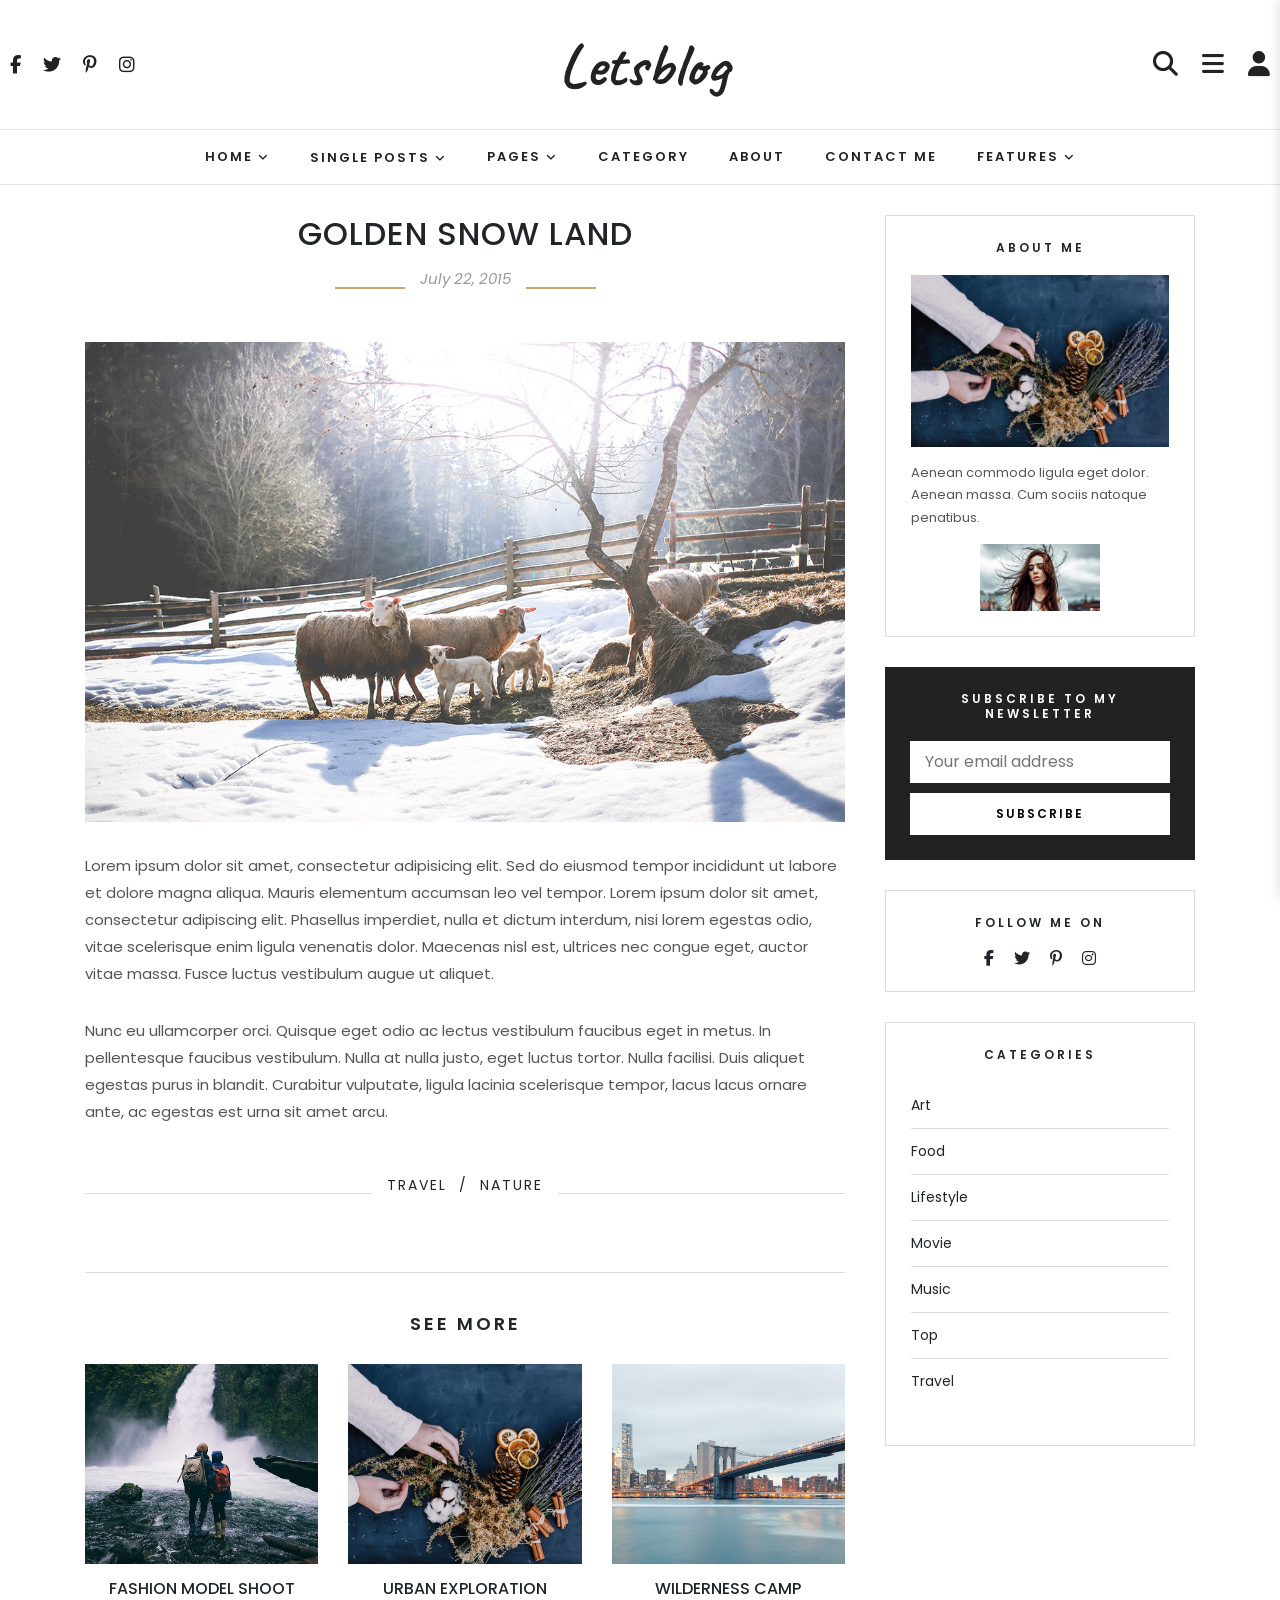
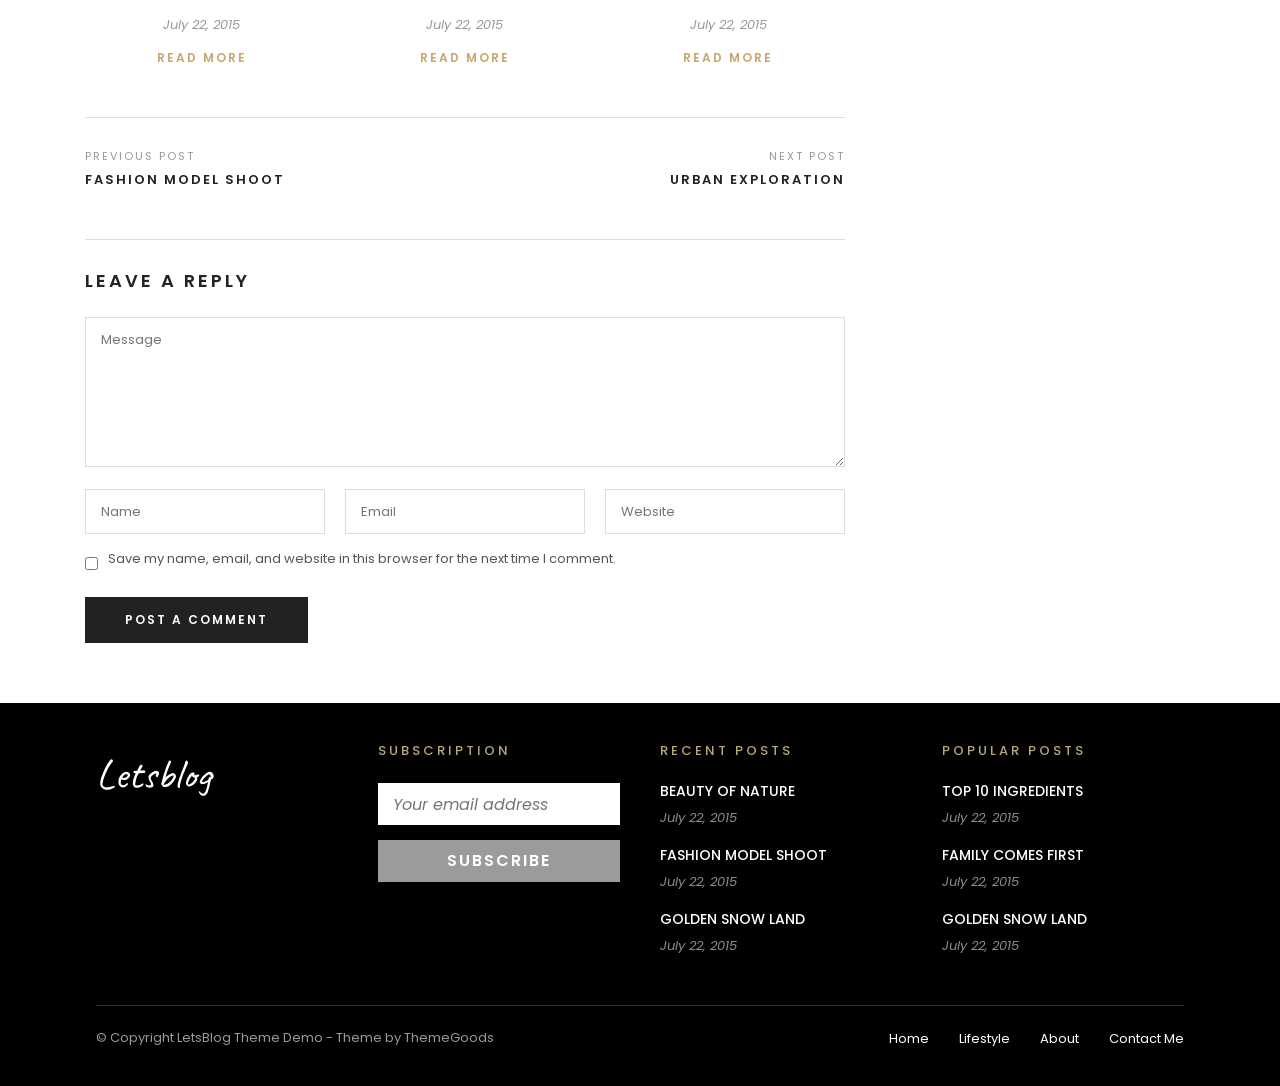
<file: pages/blog3.html>
<!DOCTYPE html>
<html lang="en">

<head>
    <meta charset="UTF-8">
    <meta name="viewport" content="width=device-width, initial-scale=1.0">
    <title>GOLDEN SNOW LAND - Letsblog</title>
    <link rel="icon" type="image/png" href="../img/logo.png">
    <link rel="stylesheet" href="https://cdnjs.cloudflare.com/ajax/libs/font-awesome/6.6.0/css/all.min.css">
    <link rel="stylesheet" href="https://stackpath.bootstrapcdn.com/bootstrap/4.5.2/css/bootstrap.min.css">
    <link rel="stylesheet" href="../style.css">
</head>

<body>
    <header>
        <div class="social-icons">
            <a href="#"><i class="fab fa-facebook-f"></i></a>
            <a href="#"><i class="fab fa-twitter"></i></a>
            <a href="#"><i class="fab fa-pinterest-p"></i></a>
            <a href="#"><i class="fab fa-instagram"></i></a>
        </div>
        <a href="../index.html" class="logo">
            Letsblog
        </a>
        <div class="right-icons">
            <a href="#"><i class="fas fa-search"></i></a>
            <a href="#"><i class="fas fa-bars"></i></a>
            <a href="login.html"><i class="fa-solid fa-user"></i></a>

        </div>
    </header>
    <nav>
        <a href="../index.html">HOME <i class="fas fa-angle-down"></i></a>
        <div class="dropdown">
            <a href="#">SINGLE POSTS <i class="fas fa-angle-down"></i></a>
            <div class="dropdown-content">
                <a href="blog1.html">BEAUTY OF NATURE</a>
                <a href="blog2.html">FASHION MODEL SHOOT</a>
                <a href="blog3.html">GOLDEN SNOW LAND</a>
                <a href="blog4.html">URBAN EXPLORATION</a>
                <a href="blog5.html">EXTREME SPORTS</a>
                <a href="blog6.html">WILDERNESS CAMP</a>
                <a href="blog7.html">MORNING RITUALS</a>
            </div>
        </div>
        <a href="#">PAGES <i class="fas fa-angle-down"></i></a>
        <a href="#">CATEGORY</a>
        <a href="#">ABOUT</a>
        <a href="#">CONTACT ME</a>
        <a href="#">FEATURES <i class="fas fa-angle-down"></i></a>
    </nav>

    <div class="side-menu-overlay"></div>
    <div class="side-menu">
        <div class="side-menu-header">
            <span class="side-menu-close">&times;</span>
        </div>
        <div class="side-menu-links">
            <a href="../index.html">HOME <i class="fas fa-angle-down"></i></a>
            <div class="dropdown">
                <a href="#">SINGLE POSTS <i class="fas fa-angle-down"></i></a>
                <div class="dropdown-content">
                    <a href="blog1.html">BEAUTY OF NATURE</a>
                    <a href="blog2.html">FASHION MODEL SHOOT</a>
                    <a href="blog3.html">GOLDEN SNOW LAND</a>
                    <a href="blog4.html">URBAN EXPLORATION</a>
                    <a href="blog5.html">EXTREME SPORTS</a>
                    <a href="blog6.html">WILDERNESS CAMP</a>
                    <a href="blog7.html">MORNING RITUALS</a>
                </div>
            </div>
            <a href="#">PAGES <i class="fas fa-angle-down"></i></a>
            <a href="#">CATEGORY</a>
            <a href="#">ABOUT</a>
            <a href="#">CONTACT ME</a>
            <a href="#">FEATURES <i class="fas fa-angle-down"></i></a>
        </div>
    </div>

    <div class="container">
        <div class="content">
            <section class="blog-section">
                <div class="featured-post">
                    <div class="post-heading">
                        <h2>GOLDEN SNOW LAND</h2>
                        <div class="date-line">
                            <span></span>
                            <p>July 22, 2015</p>
                            <span></span>
                        </div>
                    </div>
                    <img src="../img/02.jpg" alt="">
                    <p class="description">
                        Lorem ipsum dolor sit amet, consectetur adipisicing elit.
                        Sed do eiusmod tempor incididunt ut labore et dolore magna aliqua.
                        Mauris elementum accumsan leo vel tempor.
                        Lorem ipsum dolor sit amet, consectetur adipiscing elit. Phasellus imperdiet, nulla et dictum
                        interdum, nisi lorem egestas odio, vitae scelerisque enim ligula venenatis dolor. Maecenas nisl
                        est, ultrices nec congue eget, auctor vitae massa. Fusce luctus vestibulum augue ut aliquet.
                    </p>
                    <p class="description">
                        Nunc eu ullamcorper orci. Quisque eget odio ac lectus vestibulum faucibus eget in metus. In
                        pellentesque faucibus vestibulum. Nulla at nulla justo, eget luctus tortor. Nulla facilisi. Duis
                        aliquet egestas purus in blandit. Curabitur vulputate, ligula lacinia scelerisque tempor, lacus
                        lacus ornare ante, ac egestas est urna sit amet arcu.
                    </p>
                    <div class="category-tag">
                        <span></span>
                        <p>TRAVEL &nbsp;/&nbsp; NATURE</p>
                        <span></span>
                    </div>
                    <div class="see-more">
                        <h3>SEE MORE</h3>
                        <div class="see-more-grid">
                            <div class="see-more-card">
                                <img src="../img/blog5-705x529.jpg" alt="">
                                <h4>FASHION MODEL SHOOT</h4>
                                <p class="date">July 22, 2015</p>
                                <a href="blog2.html">READ MORE</a>
                            </div>
                            <div class="see-more-card">
                                <img src="../img/1.jpg" alt="">
                                <h4>URBAN EXPLORATION</h4>
                                <p class="date">July 22, 2015</p>
                                <a href="blog4.html">READ MORE</a>
                            </div>
                            <div class="see-more-card">
                                <img src="../img/15794918936_855690cb09_b1.jpg" alt="">
                                <h4>WILDERNESS CAMP</h4>
                                <p class="date">July 22, 2015</p>
                                <a href="blog6.html">READ MORE</a>
                            </div>
                        </div>
                    </div>
                    <div class="post-nav">
                        <a href="blog2.html">
                            <span>PREVIOUS POST</span>
                            FASHION MODEL SHOOT
                        </a>
                        <a href="blog4.html" class="next">
                            <span>NEXT POST</span>
                            URBAN EXPLORATION
                        </a>
                    </div>
                    <div class="comment-section">
                        <h3>LEAVE A REPLY</h3>
                        <form class="comment-form">
                            <textarea placeholder="Message"></textarea>
                            <div class="comment-row">
                                <input type="text" placeholder="Name">
                                <input type="email" placeholder="Email">
                                <input type="url" placeholder="Website">
                            </div>
                            <div class="comment-checkbox">
                                <input type="checkbox" id="save-info">
                                <label for="save-info">Save my name, email, and website in this browser for the next
                                    time I comment.</label>
                            </div>
                            <button type="submit" class="comment-btn">POST A COMMENT</button>
                        </form>
                    </div>
                </div>
            </section>
        </div>
        <aside class="sidebar">
            <div class="box">
                <h4>ABOUT ME</h4>
                <img src="../img/1.jpg" alt="">
                <p>
                    Aenean commodo ligula eget dolor.
                    Aenean massa. Cum sociis natoque penatibus.
                </p>
                <img class="sign" src="../img/small1.jpg" alt="">
            </div>
            <div class="box dark">
                <h4>SUBSCRIBE TO MY NEWSLETTER</h4>
                <input type="email" placeholder="Your email address">
                <button>SUBSCRIBE</button>
            </div>
            <div class="box">
                <h4>FOLLOW ME ON</h4>
                <div class="social">
                    <i class="fab fa-facebook-f"></i>
                    <i class="fab fa-twitter"></i>
                    <i class="fab fa-pinterest-p"></i>
                    <i class="fab fa-instagram"></i>
                </div>
            </div>
            <div class="box">
                <h4>CATEGORIES</h4>
                <ul>
                    <li>Art</li>
                    <li>Food</li>
                    <li>Lifestyle</li>
                    <li>Movie</li>
                    <li>Music</li>
                    <li>Top</li>
                    <li>Travel</li>
                </ul>
            </div>
        </aside>
    </div>

    <footer class="footer">
        <div class="footer-container">
            <div class="footer-column logo-column">
                <a href="../index.html">
                    <div class="footer-logo">Letsblog</div>
                </a>
            </div>
            <div class="footer-column">
                <h3>SUBSCRIPTION</h3>
                <input type="email" placeholder="Your email address">
                <button>SUBSCRIBE</button>
            </div>
            <div class="footer-column">
                <h3>RECENT POSTS</h3>
                <div class="post">
                    <h4><a href="blog1.html">BEAUTY OF NATURE</a></h4>
                    <span>July 22, 2015</span>
                </div>
                <div class="post">
                    <h4><a href="blog2.html">FASHION MODEL SHOOT</a></h4>
                    <span>July 22, 2015</span>
                </div>
                <div class="post">
                    <h4><a href="blog3.html">GOLDEN SNOW LAND</a></h4>
                    <span>July 22, 2015</span>
                </div>
            </div>
            <div class="footer-column">
                <h3>POPULAR POSTS</h3>
                <div class="post">
                    <h4><a href="blog4.html">TOP 10 INGREDIENTS</a></h4>
                    <span>July 22, 2015</span>
                </div>
                <div class="post">
                    <h4><a href="blog5.html">FAMILY COMES FIRST</a></h4>
                    <span>July 22, 2015</span>
                </div>
                <div class="post">
                    <h4><a href="blog3.html">GOLDEN SNOW LAND</a></h4>
                    <span>July 22, 2015</span>
                </div>
            </div>
        </div>
        <hr>
        <div class="footer-bottom">
            <p>
                &copy; Copyright LetsBlog Theme Demo - Theme by ThemeGoods
            </p>
            <ul>
                <li><a href="../index.html">Home</a></li>
                <li><a href="#">Lifestyle</a></li>
                <li><a href="#">About</a></li>
                <li><a href="#">Contact Me</a></li>
            </ul>
        </div>
    </footer>
    <script src="../script.js"></script>
    <script src="https://code.jquery.com/jquery-3.5.1.slim.min.js"></script>
    <script src="https://stackpath.bootstrapcdn.com/bootstrap/4.5.2/js/bootstrap.min.js"></script>
</body>

</html>
</file>
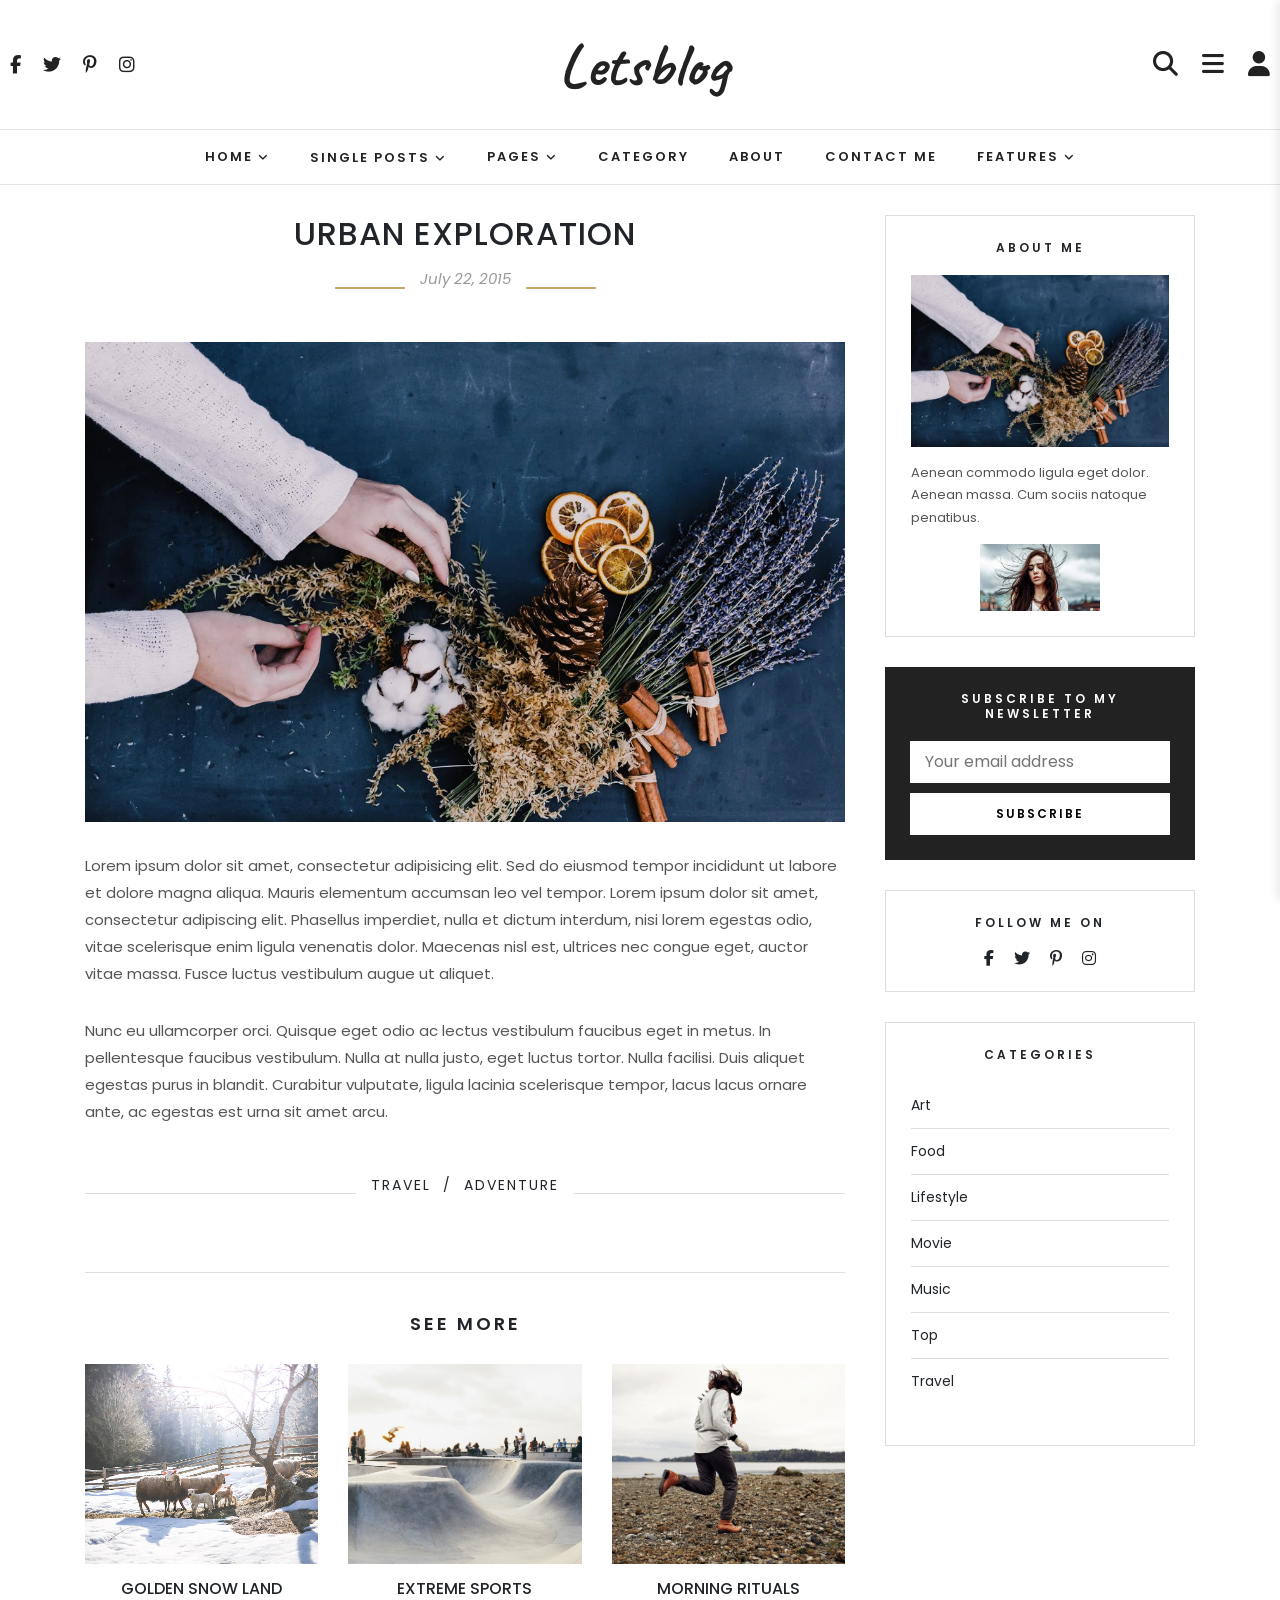
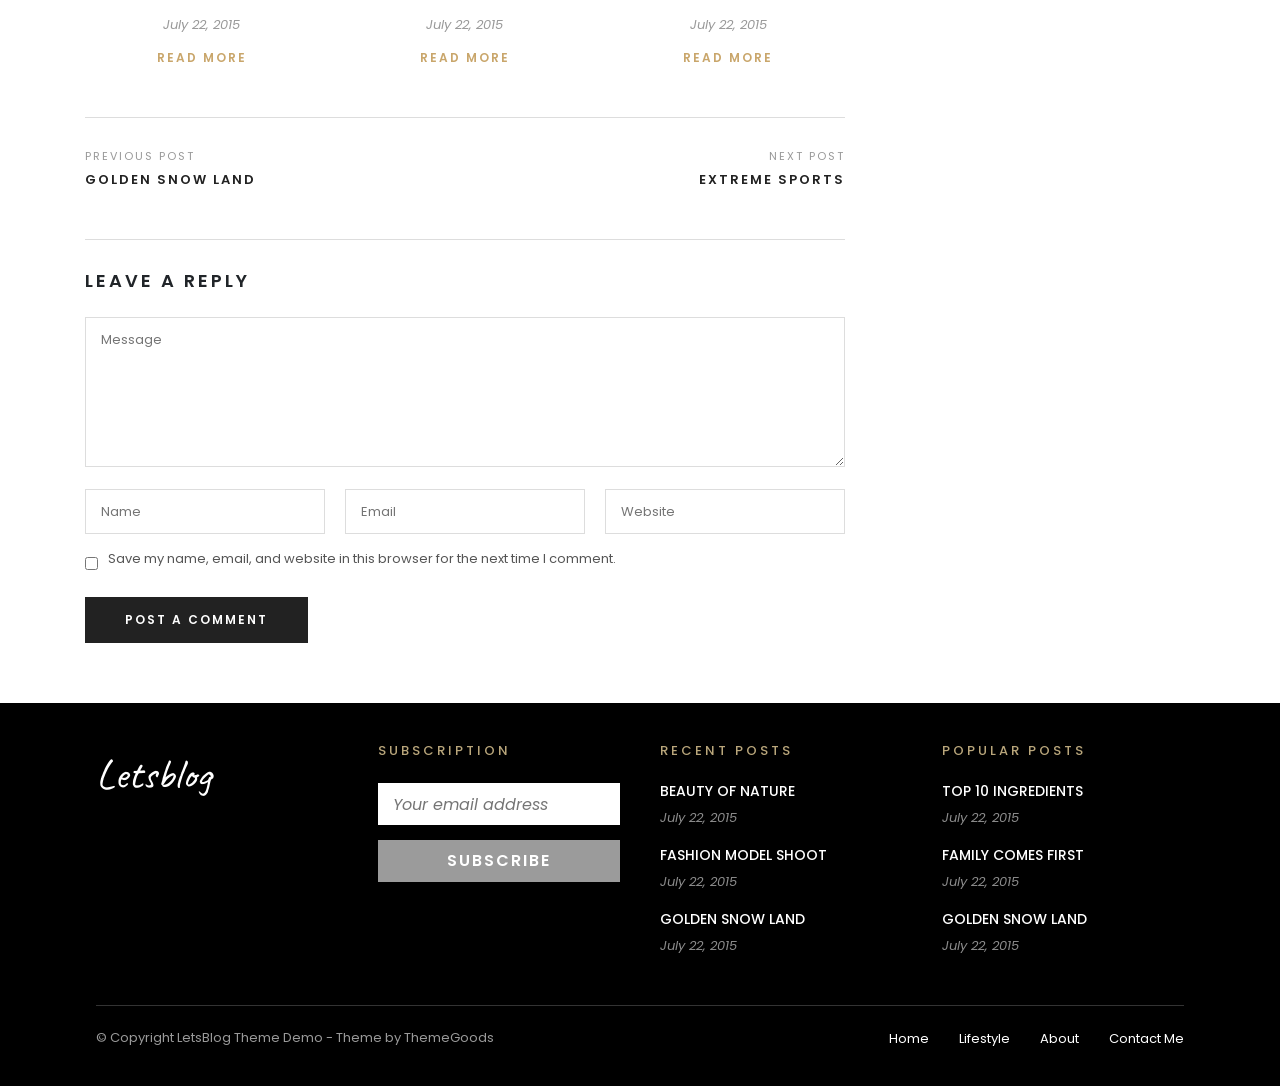
<file: pages/blog4.html>
<!DOCTYPE html>
<html lang="en">

<head>
    <meta charset="UTF-8">
    <meta name="viewport" content="width=device-width, initial-scale=1.0">
    <title>URBAN EXPLORATION - Letsblog</title>
    <link rel="icon" type="image/png" href="../img/logo.png">
    <link rel="stylesheet" href="https://cdnjs.cloudflare.com/ajax/libs/font-awesome/6.6.0/css/all.min.css">
    <link rel="stylesheet" href="https://stackpath.bootstrapcdn.com/bootstrap/4.5.2/css/bootstrap.min.css">
    <link rel="stylesheet" href="../style.css">
</head>

<body>
    <header>
        <div class="social-icons">
            <a href="#"><i class="fab fa-facebook-f"></i></a>
            <a href="#"><i class="fab fa-twitter"></i></a>
            <a href="#"><i class="fab fa-pinterest-p"></i></a>
            <a href="#"><i class="fab fa-instagram"></i></a>
        </div>
        <a href="../index.html" class="logo">
            Letsblog
        </a>
        <div class="right-icons">
            <a href="#"><i class="fas fa-search"></i></a>
            <a href="#"><i class="fas fa-bars"></i></a>
            <a href="login.html"><i class="fa-solid fa-user"></i></a>

        </div>
    </header>
    <nav>
        <a href="../index.html">HOME <i class="fas fa-angle-down"></i></a>
        <div class="dropdown">
            <a href="#">SINGLE POSTS <i class="fas fa-angle-down"></i></a>
            <div class="dropdown-content">
                <a href="blog1.html">BEAUTY OF NATURE</a>
                <a href="blog2.html">FASHION MODEL SHOOT</a>
                <a href="blog3.html">GOLDEN SNOW LAND</a>
                <a href="blog4.html">URBAN EXPLORATION</a>
                <a href="blog5.html">EXTREME SPORTS</a>
                <a href="blog6.html">WILDERNESS CAMP</a>
                <a href="blog7.html">MORNING RITUALS</a>
            </div>
        </div>
        <a href="#">PAGES <i class="fas fa-angle-down"></i></a>
        <a href="#">CATEGORY</a>
        <a href="#">ABOUT</a>
        <a href="#">CONTACT ME</a>
        <a href="#">FEATURES <i class="fas fa-angle-down"></i></a>
    </nav>

    <div class="side-menu-overlay"></div>
    <div class="side-menu">
        <div class="side-menu-header">
            <span class="side-menu-close">&times;</span>
        </div>
        <div class="side-menu-links">
            <a href="../index.html">HOME <i class="fas fa-angle-down"></i></a>
            <div class="dropdown">
                <a href="#">SINGLE POSTS <i class="fas fa-angle-down"></i></a>
                <div class="dropdown-content">
                    <a href="blog1.html">BEAUTY OF NATURE</a>
                    <a href="blog2.html">FASHION MODEL SHOOT</a>
                    <a href="blog3.html">GOLDEN SNOW LAND</a>
                    <a href="blog4.html">URBAN EXPLORATION</a>
                    <a href="blog5.html">EXTREME SPORTS</a>
                    <a href="blog6.html">WILDERNESS CAMP</a>
                    <a href="blog7.html">MORNING RITUALS</a>
                </div>
            </div>
            <a href="#">PAGES <i class="fas fa-angle-down"></i></a>
            <a href="#">CATEGORY</a>
            <a href="#">ABOUT</a>
            <a href="#">CONTACT ME</a>
            <a href="#">FEATURES <i class="fas fa-angle-down"></i></a>
        </div>
    </div>

    <div class="container">
        <div class="content">
            <section class="blog-section">
                <div class="featured-post">
                    <div class="post-heading">
                        <h2>URBAN EXPLORATION</h2>
                        <div class="date-line">
                            <span></span>
                            <p>July 22, 2015</p>
                            <span></span>
                        </div>
                    </div>
                    <img src="../img/1.jpg" alt="">
                    <p class="description">
                        Lorem ipsum dolor sit amet, consectetur adipisicing elit.
                        Sed do eiusmod tempor incididunt ut labore et dolore magna aliqua.
                        Mauris elementum accumsan leo vel tempor.
                        Lorem ipsum dolor sit amet, consectetur adipiscing elit. Phasellus imperdiet, nulla et dictum
                        interdum, nisi lorem egestas odio, vitae scelerisque enim ligula venenatis dolor. Maecenas nisl
                        est, ultrices nec congue eget, auctor vitae massa. Fusce luctus vestibulum augue ut aliquet.
                    </p>
                    <p class="description">
                        Nunc eu ullamcorper orci. Quisque eget odio ac lectus vestibulum faucibus eget in metus. In
                        pellentesque faucibus vestibulum. Nulla at nulla justo, eget luctus tortor. Nulla facilisi. Duis
                        aliquet egestas purus in blandit. Curabitur vulputate, ligula lacinia scelerisque tempor, lacus
                        lacus ornare ante, ac egestas est urna sit amet arcu.
                    </p>
                    <div class="category-tag">
                        <span></span>
                        <p>TRAVEL &nbsp;/&nbsp; ADVENTURE</p>
                        <span></span>
                    </div>
                    <div class="see-more">
                        <h3>SEE MORE</h3>
                        <div class="see-more-grid">
                            <div class="see-more-card">
                                <img src="../img/02.jpg" alt="">
                                <h4>GOLDEN SNOW LAND</h4>
                                <p class="date">July 22, 2015</p>
                                <a href="blog3.html">READ MORE</a>
                            </div>
                            <div class="see-more-card">
                                <img src="../img/sport-skateboard-skateboarder-skateboarding.jpg" alt="">
                                <h4>EXTREME SPORTS</h4>
                                <p class="date">July 22, 2015</p>
                                <a href="blog5.html">READ MORE</a>
                            </div>
                            <div class="see-more-card">
                                <img src="../img/33dca3b1ecb01a7d-2012_WeAre-TheRhoads_oct_KinfolkVol5_10_o.jpg" alt="">
                                <h4>MORNING RITUALS</h4>
                                <p class="date">July 22, 2015</p>
                                <a href="blog7.html">READ MORE</a>
                            </div>
                        </div>
                    </div>
                    <div class="post-nav">
                        <a href="blog3.html">
                            <span>PREVIOUS POST</span>
                            GOLDEN SNOW LAND
                        </a>
                        <a href="blog5.html" class="next">
                            <span>NEXT POST</span>
                            EXTREME SPORTS
                        </a>
                    </div>
                    <div class="comment-section">
                        <h3>LEAVE A REPLY</h3>
                        <form class="comment-form">
                            <textarea placeholder="Message"></textarea>
                            <div class="comment-row">
                                <input type="text" placeholder="Name">
                                <input type="email" placeholder="Email">
                                <input type="url" placeholder="Website">
                            </div>
                            <div class="comment-checkbox">
                                <input type="checkbox" id="save-info">
                                <label for="save-info">Save my name, email, and website in this browser for the next
                                    time I comment.</label>
                            </div>
                            <button type="submit" class="comment-btn">POST A COMMENT</button>
                        </form>
                    </div>
                </div>
            </section>
        </div>
        <aside class="sidebar">
            <div class="box">
                <h4>ABOUT ME</h4>
                <img src="../img/1.jpg" alt="">
                <p>
                    Aenean commodo ligula eget dolor.
                    Aenean massa. Cum sociis natoque penatibus.
                </p>
                <img class="sign" src="../img/small1.jpg" alt="">
            </div>
            <div class="box dark">
                <h4>SUBSCRIBE TO MY NEWSLETTER</h4>
                <input type="email" placeholder="Your email address">
                <button>SUBSCRIBE</button>
            </div>
            <div class="box">
                <h4>FOLLOW ME ON</h4>
                <div class="social">
                    <i class="fab fa-facebook-f"></i>
                    <i class="fab fa-twitter"></i>
                    <i class="fab fa-pinterest-p"></i>
                    <i class="fab fa-instagram"></i>
                </div>
            </div>
            <div class="box">
                <h4>CATEGORIES</h4>
                <ul>
                    <li>Art</li>
                    <li>Food</li>
                    <li>Lifestyle</li>
                    <li>Movie</li>
                    <li>Music</li>
                    <li>Top</li>
                    <li>Travel</li>
                </ul>
            </div>
        </aside>
    </div>

    <footer class="footer">
        <div class="footer-container">
            <div class="footer-column logo-column">
                <a href="../index.html">
                    <div class="footer-logo">Letsblog</div>
                </a>
            </div>
            <div class="footer-column">
                <h3>SUBSCRIPTION</h3>
                <input type="email" placeholder="Your email address">
                <button>SUBSCRIBE</button>
            </div>
            <div class="footer-column">
                <h3>RECENT POSTS</h3>
                <div class="post">
                    <h4><a href="blog1.html">BEAUTY OF NATURE</a></h4>
                    <span>July 22, 2015</span>
                </div>
                <div class="post">
                    <h4><a href="blog2.html">FASHION MODEL SHOOT</a></h4>
                    <span>July 22, 2015</span>
                </div>
                <div class="post">
                    <h4><a href="blog3.html">GOLDEN SNOW LAND</a></h4>
                    <span>July 22, 2015</span>
                </div>
            </div>
            <div class="footer-column">
                <h3>POPULAR POSTS</h3>
                <div class="post">
                    <h4><a href="blog4.html">TOP 10 INGREDIENTS</a></h4>
                    <span>July 22, 2015</span>
                </div>
                <div class="post">
                    <h4><a href="blog5.html">FAMILY COMES FIRST</a></h4>
                    <span>July 22, 2015</span>
                </div>
                <div class="post">
                    <h4><a href="blog3.html">GOLDEN SNOW LAND</a></h4>
                    <span>July 22, 2015</span>
                </div>
            </div>
        </div>
        <hr>
        <div class="footer-bottom">
            <p>
                &copy; Copyright LetsBlog Theme Demo - Theme by ThemeGoods
            </p>
            <ul>
                <li><a href="../index.html">Home</a></li>
                <li><a href="#">Lifestyle</a></li>
                <li><a href="#">About</a></li>
                <li><a href="#">Contact Me</a></li>
            </ul>
        </div>
    </footer>
    <script src="../script.js"></script>
    <script src="https://code.jquery.com/jquery-3.5.1.slim.min.js"></script>
    <script src="https://stackpath.bootstrapcdn.com/bootstrap/4.5.2/js/bootstrap.min.js"></script>
</body>

</html>
</file>
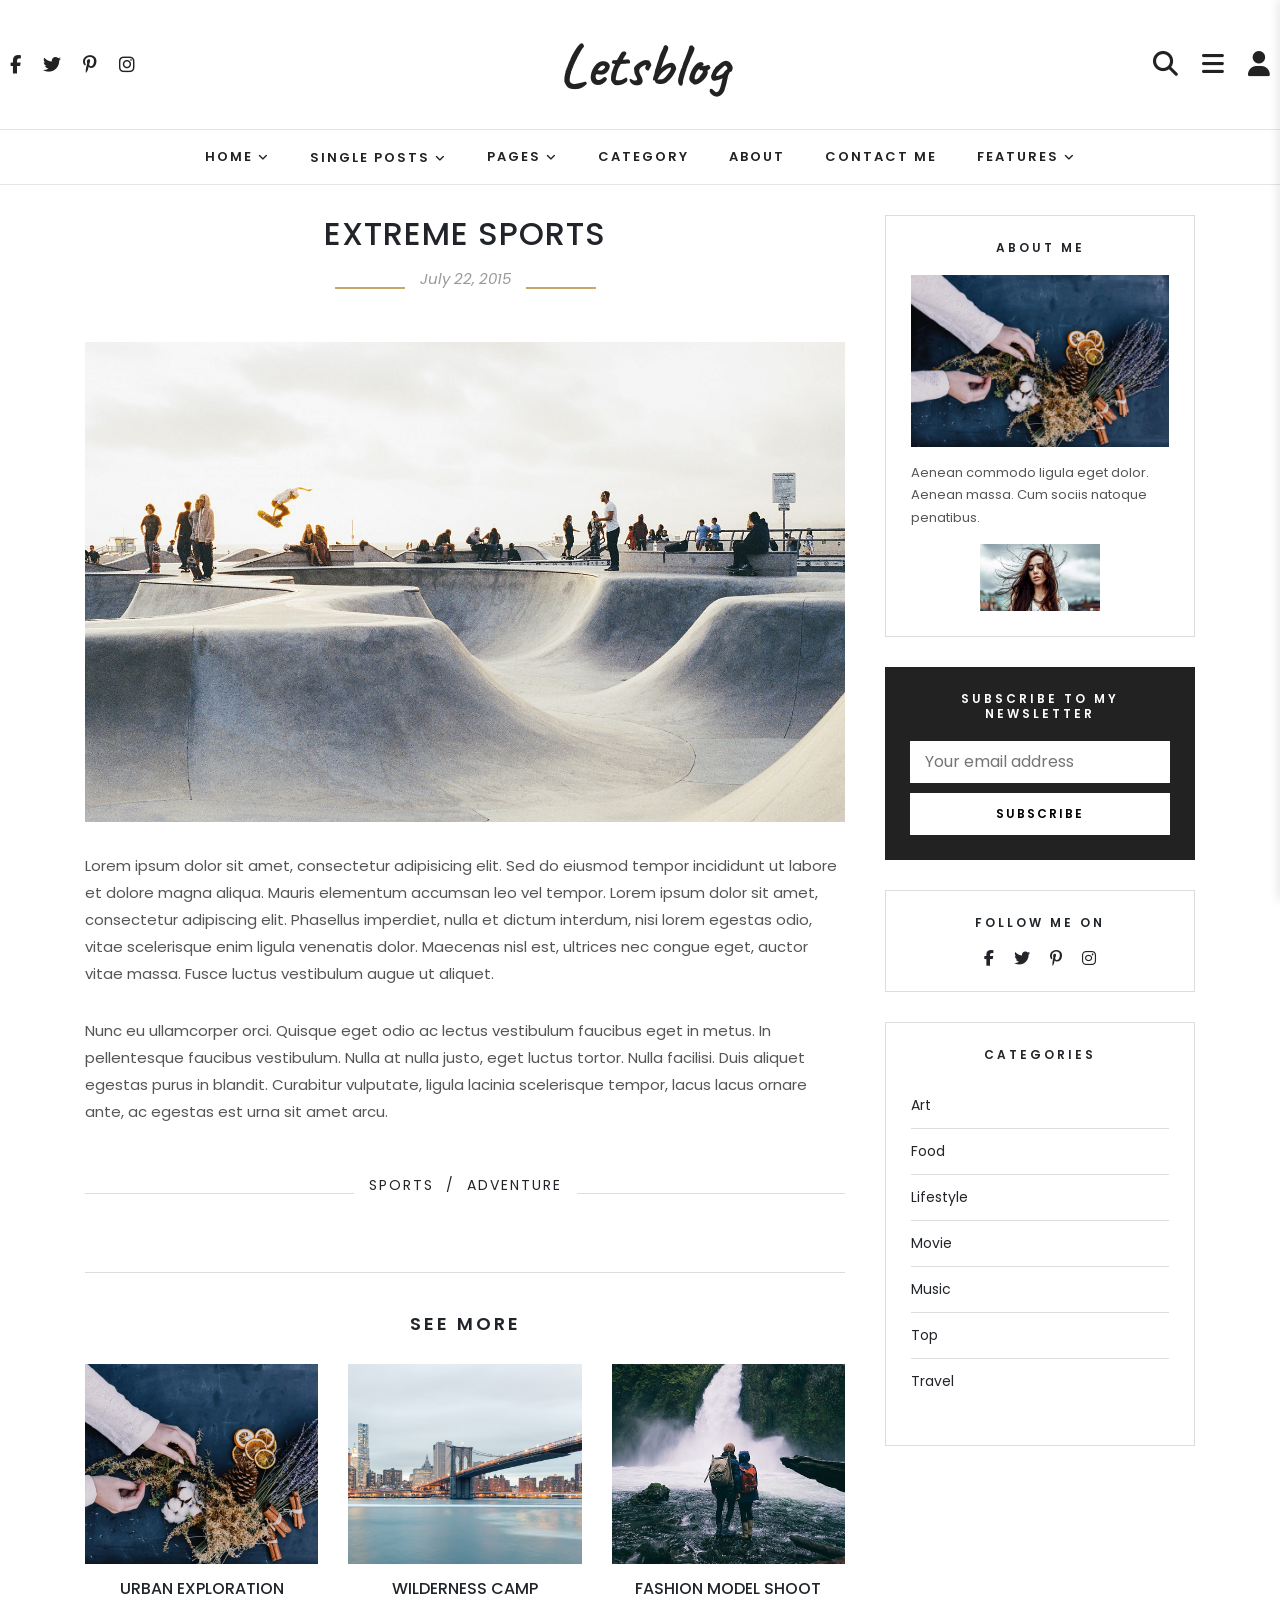
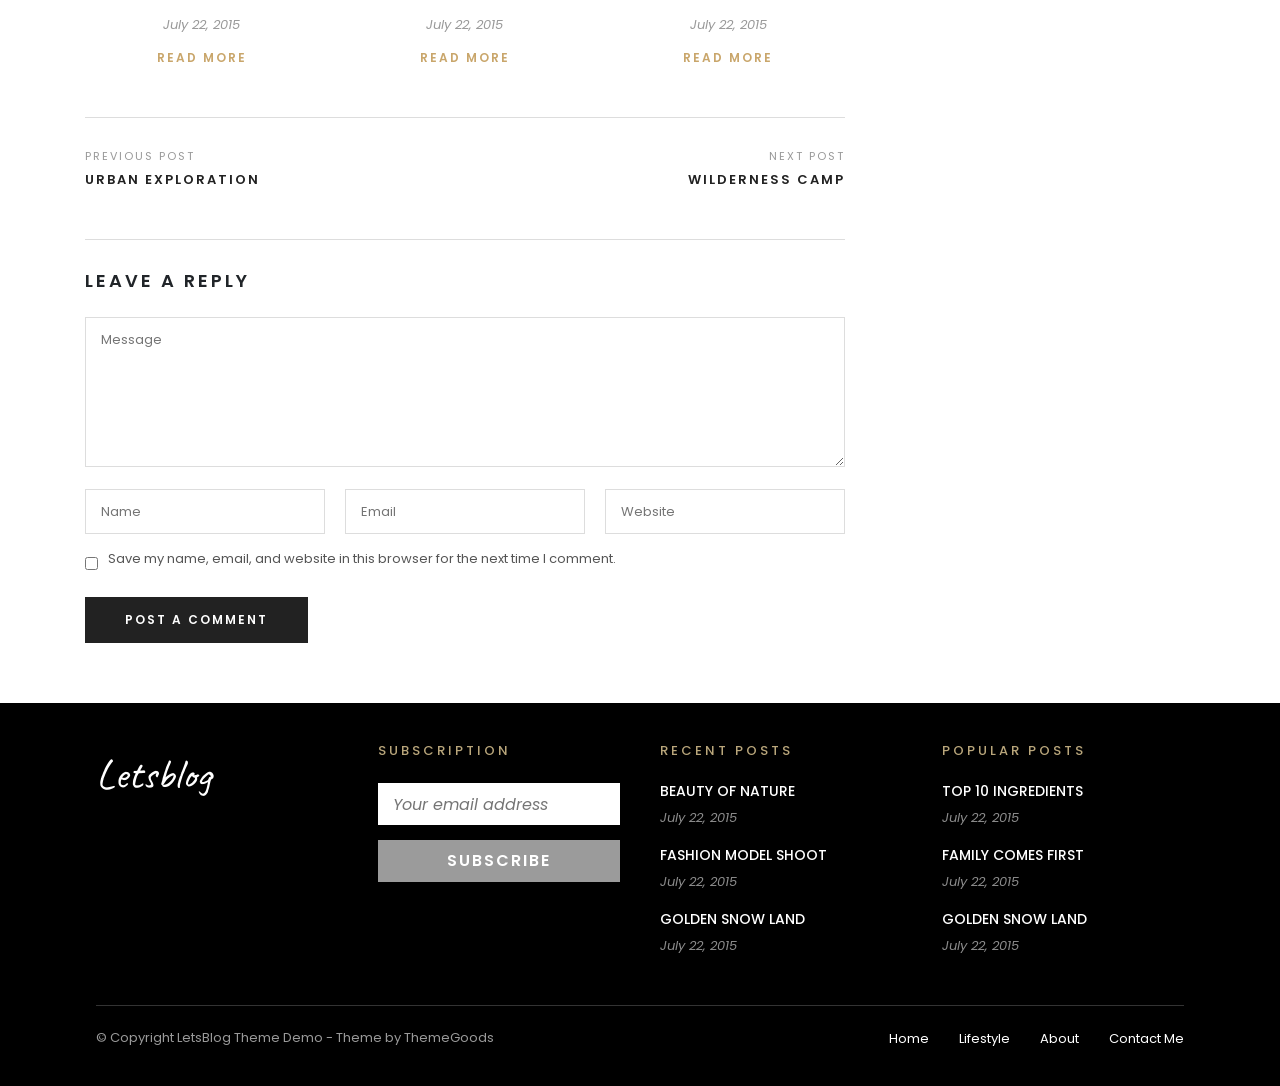
<file: pages/blog5.html>
<!DOCTYPE html>
<html lang="en">

<head>
    <meta charset="UTF-8">
    <meta name="viewport" content="width=device-width, initial-scale=1.0">
    <title>EXTREME SPORTS - Letsblog</title>
    <link rel="icon" type="image/png" href="../img/logo.png">
    <link rel="stylesheet" href="https://cdnjs.cloudflare.com/ajax/libs/font-awesome/6.6.0/css/all.min.css">
    <link rel="stylesheet" href="https://stackpath.bootstrapcdn.com/bootstrap/4.5.2/css/bootstrap.min.css">
    <link rel="stylesheet" href="../style.css">
</head>

<body>
    <header>
        <div class="social-icons">
            <a href="#"><i class="fab fa-facebook-f"></i></a>
            <a href="#"><i class="fab fa-twitter"></i></a>
            <a href="#"><i class="fab fa-pinterest-p"></i></a>
            <a href="#"><i class="fab fa-instagram"></i></a>
        </div>
        <a href="../index.html" class="logo">
            Letsblog
        </a>
        <div class="right-icons">
            <a href="#"><i class="fas fa-search"></i></a>
            <a href="#"><i class="fas fa-bars"></i></a>
            <a href="login.html"><i class="fa-solid fa-user"></i></a>

        </div>
    </header>
    <nav>
        <a href="../index.html">HOME <i class="fas fa-angle-down"></i></a>
        <div class="dropdown">
            <a href="#">SINGLE POSTS <i class="fas fa-angle-down"></i></a>
            <div class="dropdown-content">
                <a href="blog1.html">BEAUTY OF NATURE</a>
                <a href="blog2.html">FASHION MODEL SHOOT</a>
                <a href="blog3.html">GOLDEN SNOW LAND</a>
                <a href="blog4.html">URBAN EXPLORATION</a>
                <a href="blog5.html">EXTREME SPORTS</a>
                <a href="blog6.html">WILDERNESS CAMP</a>
                <a href="blog7.html">MORNING RITUALS</a>
            </div>
        </div>
        <a href="#">PAGES <i class="fas fa-angle-down"></i></a>
        <a href="#">CATEGORY</a>
        <a href="#">ABOUT</a>
        <a href="#">CONTACT ME</a>
        <a href="#">FEATURES <i class="fas fa-angle-down"></i></a>
    </nav>

    <div class="side-menu-overlay"></div>
    <div class="side-menu">
        <div class="side-menu-header">
            <span class="side-menu-close">&times;</span>
        </div>
        <div class="side-menu-links">
            <a href="../index.html">HOME <i class="fas fa-angle-down"></i></a>
            <div class="dropdown">
                <a href="#">SINGLE POSTS <i class="fas fa-angle-down"></i></a>
                <div class="dropdown-content">
                    <a href="blog1.html">BEAUTY OF NATURE</a>
                    <a href="blog2.html">FASHION MODEL SHOOT</a>
                    <a href="blog3.html">GOLDEN SNOW LAND</a>
                    <a href="blog4.html">URBAN EXPLORATION</a>
                    <a href="blog5.html">EXTREME SPORTS</a>
                    <a href="blog6.html">WILDERNESS CAMP</a>
                    <a href="blog7.html">MORNING RITUALS</a>
                </div>
            </div>
            <a href="#">PAGES <i class="fas fa-angle-down"></i></a>
            <a href="#">CATEGORY</a>
            <a href="#">ABOUT</a>
            <a href="#">CONTACT ME</a>
            <a href="#">FEATURES <i class="fas fa-angle-down"></i></a>
        </div>
    </div>

    <div class="container">
        <div class="content">
            <section class="blog-section">
                <div class="featured-post">
                    <div class="post-heading">
                        <h2>EXTREME SPORTS</h2>
                        <div class="date-line">
                            <span></span>
                            <p>July 22, 2015</p>
                            <span></span>
                        </div>
                    </div>
                    <img src="../img/sport-skateboard-skateboarder-skateboarding.jpg" alt="">
                    <p class="description">
                        Lorem ipsum dolor sit amet, consectetur adipisicing elit.
                        Sed do eiusmod tempor incididunt ut labore et dolore magna aliqua.
                        Mauris elementum accumsan leo vel tempor.
                        Lorem ipsum dolor sit amet, consectetur adipiscing elit. Phasellus imperdiet, nulla et dictum
                        interdum, nisi lorem egestas odio, vitae scelerisque enim ligula venenatis dolor. Maecenas nisl
                        est, ultrices nec congue eget, auctor vitae massa. Fusce luctus vestibulum augue ut aliquet.
                    </p>
                    <p class="description">
                        Nunc eu ullamcorper orci. Quisque eget odio ac lectus vestibulum faucibus eget in metus. In
                        pellentesque faucibus vestibulum. Nulla at nulla justo, eget luctus tortor. Nulla facilisi. Duis
                        aliquet egestas purus in blandit. Curabitur vulputate, ligula lacinia scelerisque tempor, lacus
                        lacus ornare ante, ac egestas est urna sit amet arcu.
                    </p>
                    <div class="category-tag">
                        <span></span>
                        <p>SPORTS &nbsp;/&nbsp; ADVENTURE</p>
                        <span></span>
                    </div>
                    <div class="see-more">
                        <h3>SEE MORE</h3>
                        <div class="see-more-grid">
                            <div class="see-more-card">
                                <img src="../img/1.jpg" alt="">
                                <h4>URBAN EXPLORATION</h4>
                                <p class="date">July 22, 2015</p>
                                <a href="blog4.html">READ MORE</a>
                            </div>
                            <div class="see-more-card">
                                <img src="../img/15794918936_855690cb09_b1.jpg" alt="">
                                <h4>WILDERNESS CAMP</h4>
                                <p class="date">July 22, 2015</p>
                                <a href="blog6.html">READ MORE</a>
                            </div>
                            <div class="see-more-card">
                                <img src="../img/blog5-705x529.jpg" alt="">
                                <h4>FASHION MODEL SHOOT</h4>
                                <p class="date">July 22, 2015</p>
                                <a href="blog2.html">READ MORE</a>
                            </div>
                        </div>
                    </div>
                    <div class="post-nav">
                        <a href="blog4.html">
                            <span>PREVIOUS POST</span>
                            URBAN EXPLORATION
                        </a>
                        <a href="blog6.html" class="next">
                            <span>NEXT POST</span>
                            WILDERNESS CAMP
                        </a>
                    </div>
                    <div class="comment-section">
                        <h3>LEAVE A REPLY</h3>
                        <form class="comment-form">
                            <textarea placeholder="Message"></textarea>
                            <div class="comment-row">
                                <input type="text" placeholder="Name">
                                <input type="email" placeholder="Email">
                                <input type="url" placeholder="Website">
                            </div>
                            <div class="comment-checkbox">
                                <input type="checkbox" id="save-info">
                                <label for="save-info">Save my name, email, and website in this browser for the next
                                    time I comment.</label>
                            </div>
                            <button type="submit" class="comment-btn">POST A COMMENT</button>
                        </form>
                    </div>
                </div>
            </section>
        </div>
        <aside class="sidebar">
            <div class="box">
                <h4>ABOUT ME</h4>
                <img src="../img/1.jpg" alt="">
                <p>
                    Aenean commodo ligula eget dolor.
                    Aenean massa. Cum sociis natoque penatibus.
                </p>
                <img class="sign" src="../img/small1.jpg" alt="">
            </div>
            <div class="box dark">
                <h4>SUBSCRIBE TO MY NEWSLETTER</h4>
                <input type="email" placeholder="Your email address">
                <button>SUBSCRIBE</button>
            </div>
            <div class="box">
                <h4>FOLLOW ME ON</h4>
                <div class="social">
                    <i class="fab fa-facebook-f"></i>
                    <i class="fab fa-twitter"></i>
                    <i class="fab fa-pinterest-p"></i>
                    <i class="fab fa-instagram"></i>
                </div>
            </div>
            <div class="box">
                <h4>CATEGORIES</h4>
                <ul>
                    <li>Art</li>
                    <li>Food</li>
                    <li>Lifestyle</li>
                    <li>Movie</li>
                    <li>Music</li>
                    <li>Top</li>
                    <li>Travel</li>
                </ul>
            </div>
        </aside>
    </div>

    <footer class="footer">
        <div class="footer-container">
            <div class="footer-column logo-column">
                <a href="../index.html">
                    <div class="footer-logo">Letsblog</div>
                </a>
            </div>
            <div class="footer-column">
                <h3>SUBSCRIPTION</h3>
                <input type="email" placeholder="Your email address">
                <button>SUBSCRIBE</button>
            </div>
            <div class="footer-column">
                <h3>RECENT POSTS</h3>
                <div class="post">
                    <h4><a href="blog1.html">BEAUTY OF NATURE</a></h4>
                    <span>July 22, 2015</span>
                </div>
                <div class="post">
                    <h4><a href="blog2.html">FASHION MODEL SHOOT</a></h4>
                    <span>July 22, 2015</span>
                </div>
                <div class="post">
                    <h4><a href="blog3.html">GOLDEN SNOW LAND</a></h4>
                    <span>July 22, 2015</span>
                </div>
            </div>
            <div class="footer-column">
                <h3>POPULAR POSTS</h3>
                <div class="post">
                    <h4><a href="blog4.html">TOP 10 INGREDIENTS</a></h4>
                    <span>July 22, 2015</span>
                </div>
                <div class="post">
                    <h4><a href="blog5.html">FAMILY COMES FIRST</a></h4>
                    <span>July 22, 2015</span>
                </div>
                <div class="post">
                    <h4><a href="blog3.html">GOLDEN SNOW LAND</a></h4>
                    <span>July 22, 2015</span>
                </div>
            </div>
        </div>
        <hr>
        <div class="footer-bottom">
            <p>
                &copy; Copyright LetsBlog Theme Demo - Theme by ThemeGoods
            </p>
            <ul>
                <li><a href="../index.html">Home</a></li>
                <li><a href="#">Lifestyle</a></li>
                <li><a href="#">About</a></li>
                <li><a href="#">Contact Me</a></li>
            </ul>
        </div>
    </footer>
    <script src="../script.js"></script>
    <script src="https://code.jquery.com/jquery-3.5.1.slim.min.js"></script>
    <script src="https://stackpath.bootstrapcdn.com/bootstrap/4.5.2/js/bootstrap.min.js"></script>
</body>

</html>
</file>
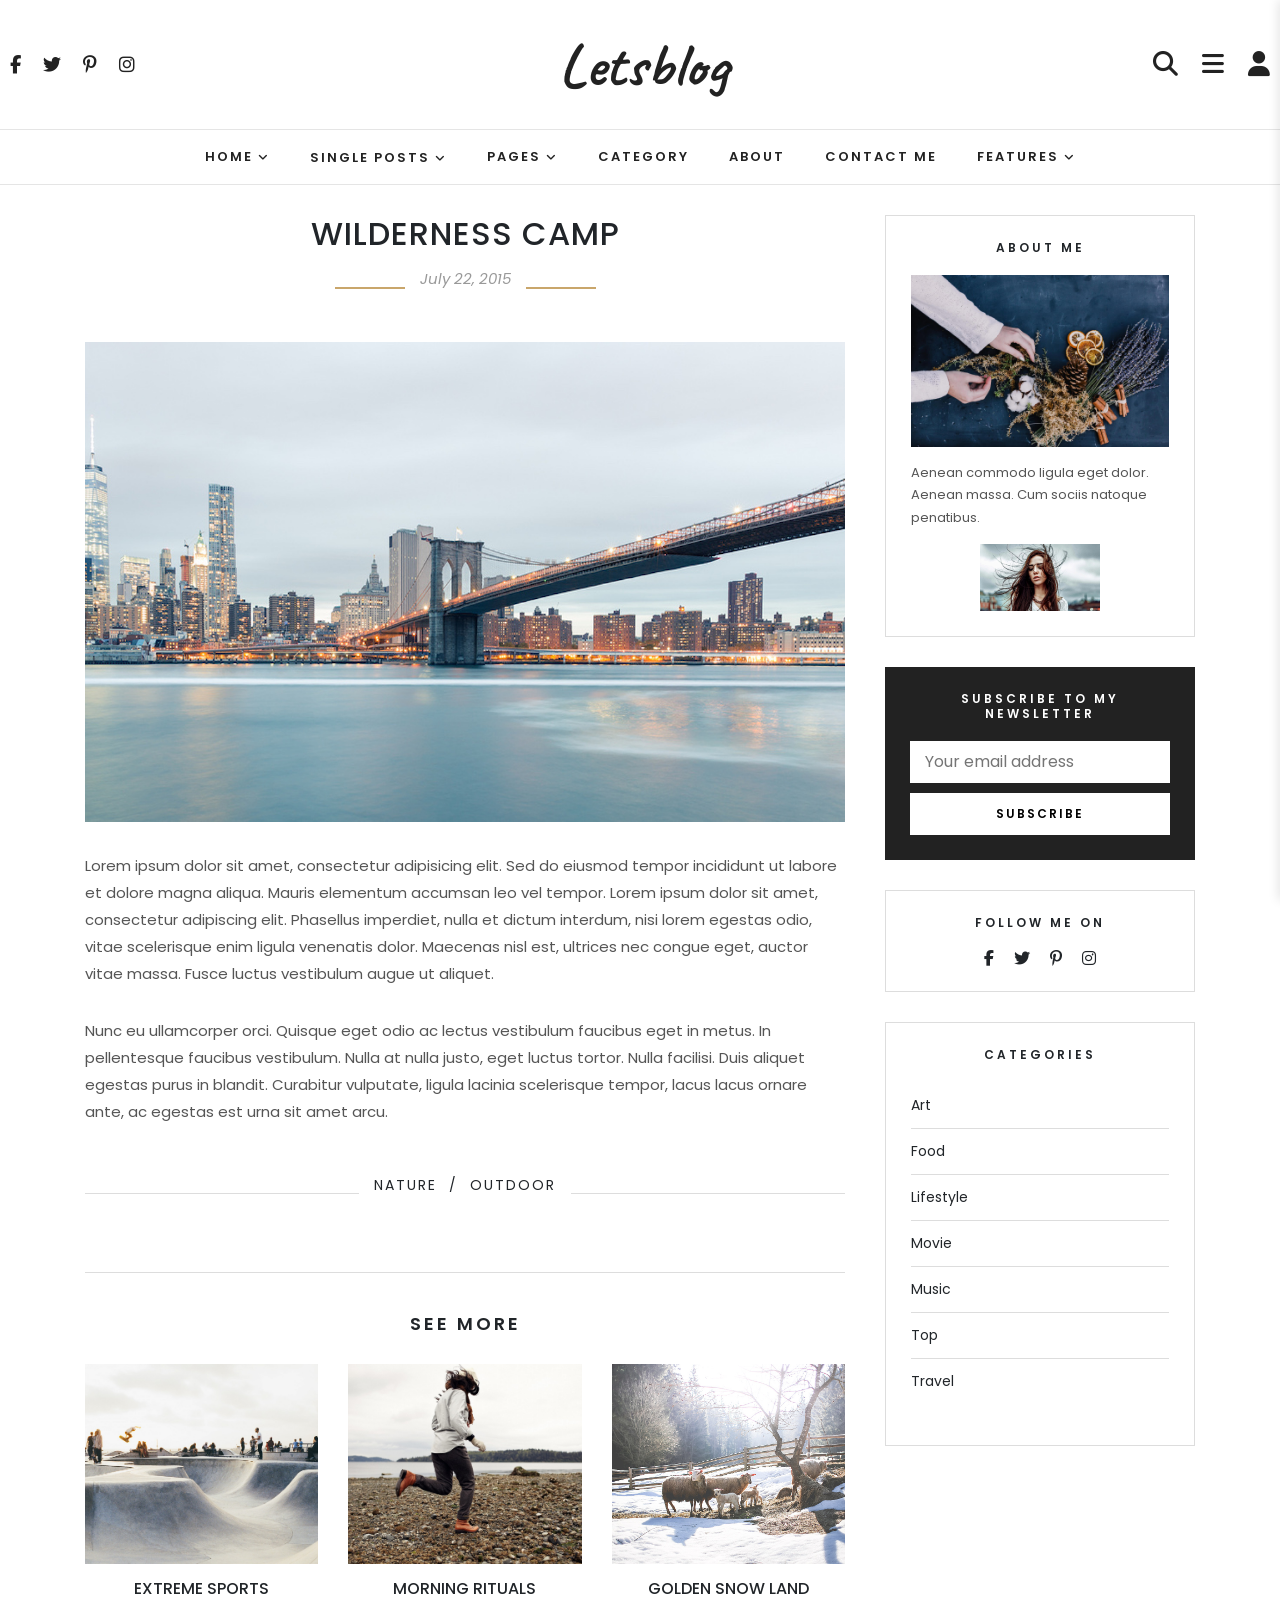
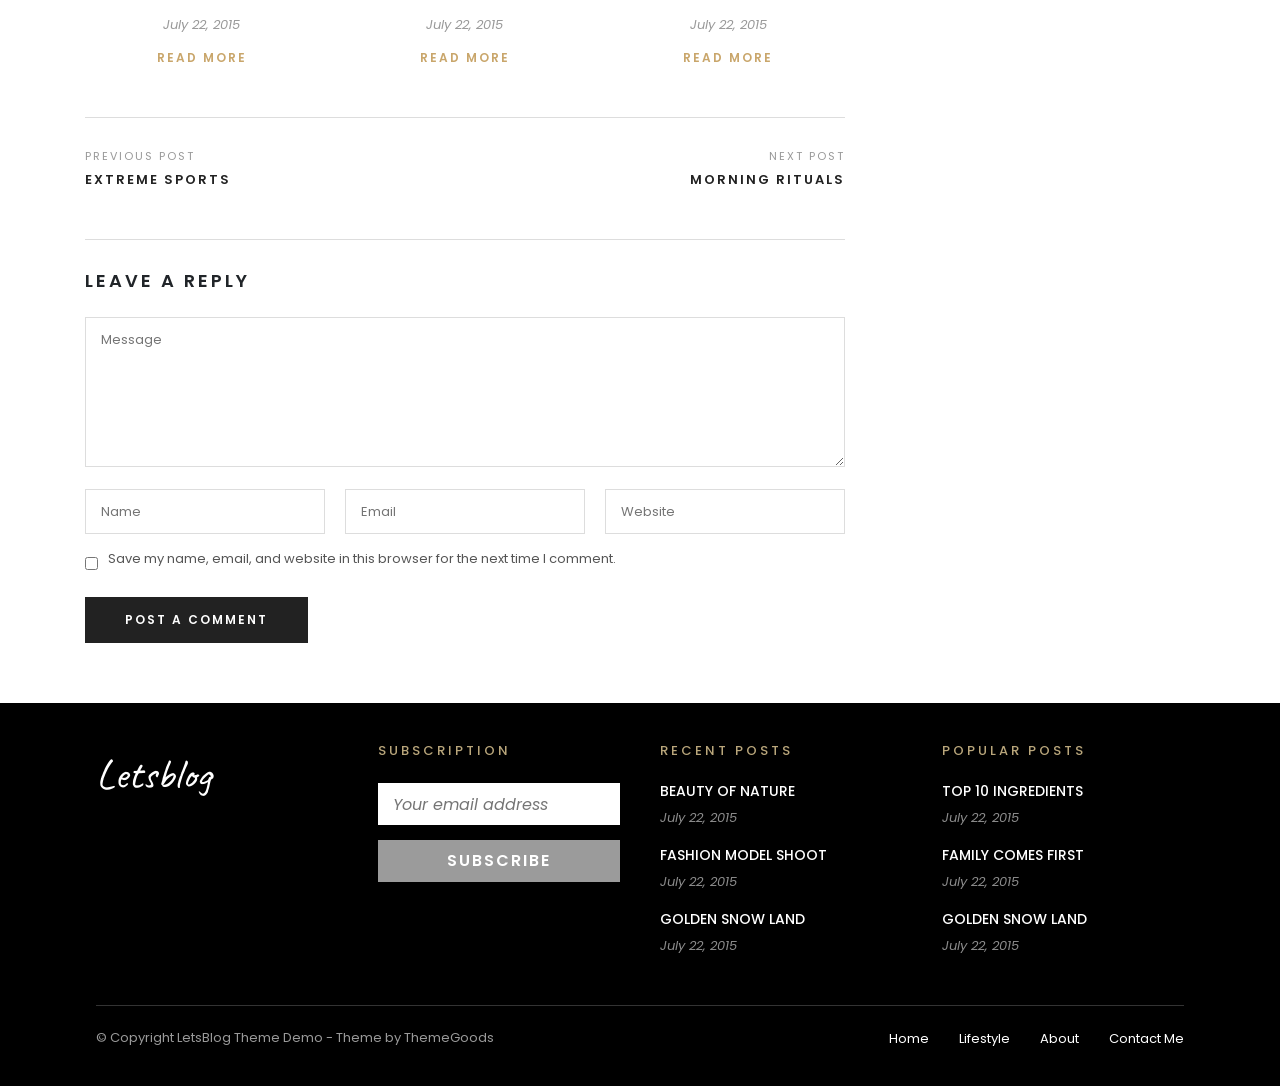
<file: pages/blog6.html>
<!DOCTYPE html>
<html lang="en">

<head>
    <meta charset="UTF-8">
    <meta name="viewport" content="width=device-width, initial-scale=1.0">
    <title>WILDERNESS CAMP - Letsblog</title>
    <link rel="icon" type="image/png" href="../img/logo.png">
    <link rel="stylesheet" href="https://cdnjs.cloudflare.com/ajax/libs/font-awesome/6.6.0/css/all.min.css">
    <link rel="stylesheet" href="https://stackpath.bootstrapcdn.com/bootstrap/4.5.2/css/bootstrap.min.css">
    <link rel="stylesheet" href="../style.css">
</head>

<body>
    <header>
        <div class="social-icons">
            <a href="#"><i class="fab fa-facebook-f"></i></a>
            <a href="#"><i class="fab fa-twitter"></i></a>
            <a href="#"><i class="fab fa-pinterest-p"></i></a>
            <a href="#"><i class="fab fa-instagram"></i></a>
        </div>
        <a href="../index.html" class="logo">
            Letsblog
        </a>
        <div class="right-icons">
            <a href="#"><i class="fas fa-search"></i></a>
            <a href="#"><i class="fas fa-bars"></i></a>
            <a href="login.html"><i class="fa-solid fa-user"></i></a>

        </div>
    </header>
    <nav>
        <a href="../index.html">HOME <i class="fas fa-angle-down"></i></a>
        <div class="dropdown">
            <a href="#">SINGLE POSTS <i class="fas fa-angle-down"></i></a>
            <div class="dropdown-content">
                <a href="blog1.html">BEAUTY OF NATURE</a>
                <a href="blog2.html">FASHION MODEL SHOOT</a>
                <a href="blog3.html">GOLDEN SNOW LAND</a>
                <a href="blog4.html">URBAN EXPLORATION</a>
                <a href="blog5.html">EXTREME SPORTS</a>
                <a href="blog6.html">WILDERNESS CAMP</a>
                <a href="blog7.html">MORNING RITUALS</a>
            </div>
        </div>
        <a href="#">PAGES <i class="fas fa-angle-down"></i></a>
        <a href="#">CATEGORY</a>
        <a href="#">ABOUT</a>
        <a href="#">CONTACT ME</a>
        <a href="#">FEATURES <i class="fas fa-angle-down"></i></a>
    </nav>

    <div class="side-menu-overlay"></div>
    <div class="side-menu">
        <div class="side-menu-header">
            <span class="side-menu-close">&times;</span>
        </div>
        <div class="side-menu-links">
            <a href="../index.html">HOME <i class="fas fa-angle-down"></i></a>
            <div class="dropdown">
                <a href="#">SINGLE POSTS <i class="fas fa-angle-down"></i></a>
                <div class="dropdown-content">
                    <a href="blog1.html">BEAUTY OF NATURE</a>
                    <a href="blog2.html">FASHION MODEL SHOOT</a>
                    <a href="blog3.html">GOLDEN SNOW LAND</a>
                    <a href="blog4.html">URBAN EXPLORATION</a>
                    <a href="blog5.html">EXTREME SPORTS</a>
                    <a href="blog6.html">WILDERNESS CAMP</a>
                    <a href="blog7.html">MORNING RITUALS</a>
                </div>
            </div>
            <a href="#">PAGES <i class="fas fa-angle-down"></i></a>
            <a href="#">CATEGORY</a>
            <a href="#">ABOUT</a>
            <a href="#">CONTACT ME</a>
            <a href="#">FEATURES <i class="fas fa-angle-down"></i></a>
        </div>
    </div>

    <div class="container">
        <div class="content">
            <section class="blog-section">
                <div class="featured-post">
                    <div class="post-heading">
                        <h2>WILDERNESS CAMP</h2>
                        <div class="date-line">
                            <span></span>
                            <p>July 22, 2015</p>
                            <span></span>
                        </div>
                    </div>
                    <img src="../img/15794918936_855690cb09_b1.jpg" alt="">
                    <p class="description">
                        Lorem ipsum dolor sit amet, consectetur adipisicing elit.
                        Sed do eiusmod tempor incididunt ut labore et dolore magna aliqua.
                        Mauris elementum accumsan leo vel tempor.
                        Lorem ipsum dolor sit amet, consectetur adipiscing elit. Phasellus imperdiet, nulla et dictum
                        interdum, nisi lorem egestas odio, vitae scelerisque enim ligula venenatis dolor. Maecenas nisl
                        est, ultrices nec congue eget, auctor vitae massa. Fusce luctus vestibulum augue ut aliquet.
                    </p>
                    <p class="description">
                        Nunc eu ullamcorper orci. Quisque eget odio ac lectus vestibulum faucibus eget in metus. In
                        pellentesque faucibus vestibulum. Nulla at nulla justo, eget luctus tortor. Nulla facilisi. Duis
                        aliquet egestas purus in blandit. Curabitur vulputate, ligula lacinia scelerisque tempor, lacus
                        lacus ornare ante, ac egestas est urna sit amet arcu.
                    </p>
                    <div class="category-tag">
                        <span></span>
                        <p>NATURE &nbsp;/&nbsp; OUTDOOR</p>
                        <span></span>
                    </div>
                    <div class="see-more">
                        <h3>SEE MORE</h3>
                        <div class="see-more-grid">
                            <div class="see-more-card">
                                <img src="../img/sport-skateboard-skateboarder-skateboarding.jpg" alt="">
                                <h4>EXTREME SPORTS</h4>
                                <p class="date">July 22, 2015</p>
                                <a href="blog5.html">READ MORE</a>
                            </div>
                            <div class="see-more-card">
                                <img src="../img/33dca3b1ecb01a7d-2012_WeAre-TheRhoads_oct_KinfolkVol5_10_o.jpg" alt="">
                                <h4>MORNING RITUALS</h4>
                                <p class="date">July 22, 2015</p>
                                <a href="blog7.html">READ MORE</a>
                            </div>
                            <div class="see-more-card">
                                <img src="../img/02.jpg" alt="">
                                <h4>GOLDEN SNOW LAND</h4>
                                <p class="date">July 22, 2015</p>
                                <a href="blog3.html">READ MORE</a>
                            </div>
                        </div>
                    </div>
                    <div class="post-nav">
                        <a href="blog5.html">
                            <span>PREVIOUS POST</span>
                            EXTREME SPORTS
                        </a>
                        <a href="blog7.html" class="next">
                            <span>NEXT POST</span>
                            MORNING RITUALS
                        </a>
                    </div>
                    <div class="comment-section">
                        <h3>LEAVE A REPLY</h3>
                        <form class="comment-form">
                            <textarea placeholder="Message"></textarea>
                            <div class="comment-row">
                                <input type="text" placeholder="Name">
                                <input type="email" placeholder="Email">
                                <input type="url" placeholder="Website">
                            </div>
                            <div class="comment-checkbox">
                                <input type="checkbox" id="save-info">
                                <label for="save-info">Save my name, email, and website in this browser for the next
                                    time I comment.</label>
                            </div>
                            <button type="submit" class="comment-btn">POST A COMMENT</button>
                        </form>
                    </div>
                </div>
            </section>
        </div>
        <aside class="sidebar">
            <div class="box">
                <h4>ABOUT ME</h4>
                <img src="../img/1.jpg" alt="">
                <p>
                    Aenean commodo ligula eget dolor.
                    Aenean massa. Cum sociis natoque penatibus.
                </p>
                <img class="sign" src="../img/small1.jpg" alt="">
            </div>
            <div class="box dark">
                <h4>SUBSCRIBE TO MY NEWSLETTER</h4>
                <input type="email" placeholder="Your email address">
                <button>SUBSCRIBE</button>
            </div>
            <div class="box">
                <h4>FOLLOW ME ON</h4>
                <div class="social">
                    <i class="fab fa-facebook-f"></i>
                    <i class="fab fa-twitter"></i>
                    <i class="fab fa-pinterest-p"></i>
                    <i class="fab fa-instagram"></i>
                </div>
            </div>
            <div class="box">
                <h4>CATEGORIES</h4>
                <ul>
                    <li>Art</li>
                    <li>Food</li>
                    <li>Lifestyle</li>
                    <li>Movie</li>
                    <li>Music</li>
                    <li>Top</li>
                    <li>Travel</li>
                </ul>
            </div>
        </aside>
    </div>

    <footer class="footer">
        <div class="footer-container">
            <div class="footer-column logo-column">
                <a href="../index.html">
                    <div class="footer-logo">Letsblog</div>
                </a>
            </div>
            <div class="footer-column">
                <h3>SUBSCRIPTION</h3>
                <input type="email" placeholder="Your email address">
                <button>SUBSCRIBE</button>
            </div>
            <div class="footer-column">
                <h3>RECENT POSTS</h3>
                <div class="post">
                    <h4><a href="blog1.html">BEAUTY OF NATURE</a></h4>
                    <span>July 22, 2015</span>
                </div>
                <div class="post">
                    <h4><a href="blog2.html">FASHION MODEL SHOOT</a></h4>
                    <span>July 22, 2015</span>
                </div>
                <div class="post">
                    <h4><a href="blog3.html">GOLDEN SNOW LAND</a></h4>
                    <span>July 22, 2015</span>
                </div>
            </div>
            <div class="footer-column">
                <h3>POPULAR POSTS</h3>
                <div class="post">
                    <h4><a href="blog4.html">TOP 10 INGREDIENTS</a></h4>
                    <span>July 22, 2015</span>
                </div>
                <div class="post">
                    <h4><a href="blog5.html">FAMILY COMES FIRST</a></h4>
                    <span>July 22, 2015</span>
                </div>
                <div class="post">
                    <h4><a href="blog3.html">GOLDEN SNOW LAND</a></h4>
                    <span>July 22, 2015</span>
                </div>
            </div>
        </div>
        <hr>
        <div class="footer-bottom">
            <p>
                &copy; Copyright LetsBlog Theme Demo - Theme by ThemeGoods
            </p>
            <ul>
                <li><a href="../index.html">Home</a></li>
                <li><a href="#">Lifestyle</a></li>
                <li><a href="#">About</a></li>
                <li><a href="#">Contact Me</a></li>
            </ul>
        </div>
    </footer>
    <script src="../script.js"></script>
    <script src="https://code.jquery.com/jquery-3.5.1.slim.min.js"></script>
    <script src="https://stackpath.bootstrapcdn.com/bootstrap/4.5.2/js/bootstrap.min.js"></script>
</body>

</html>
</file>
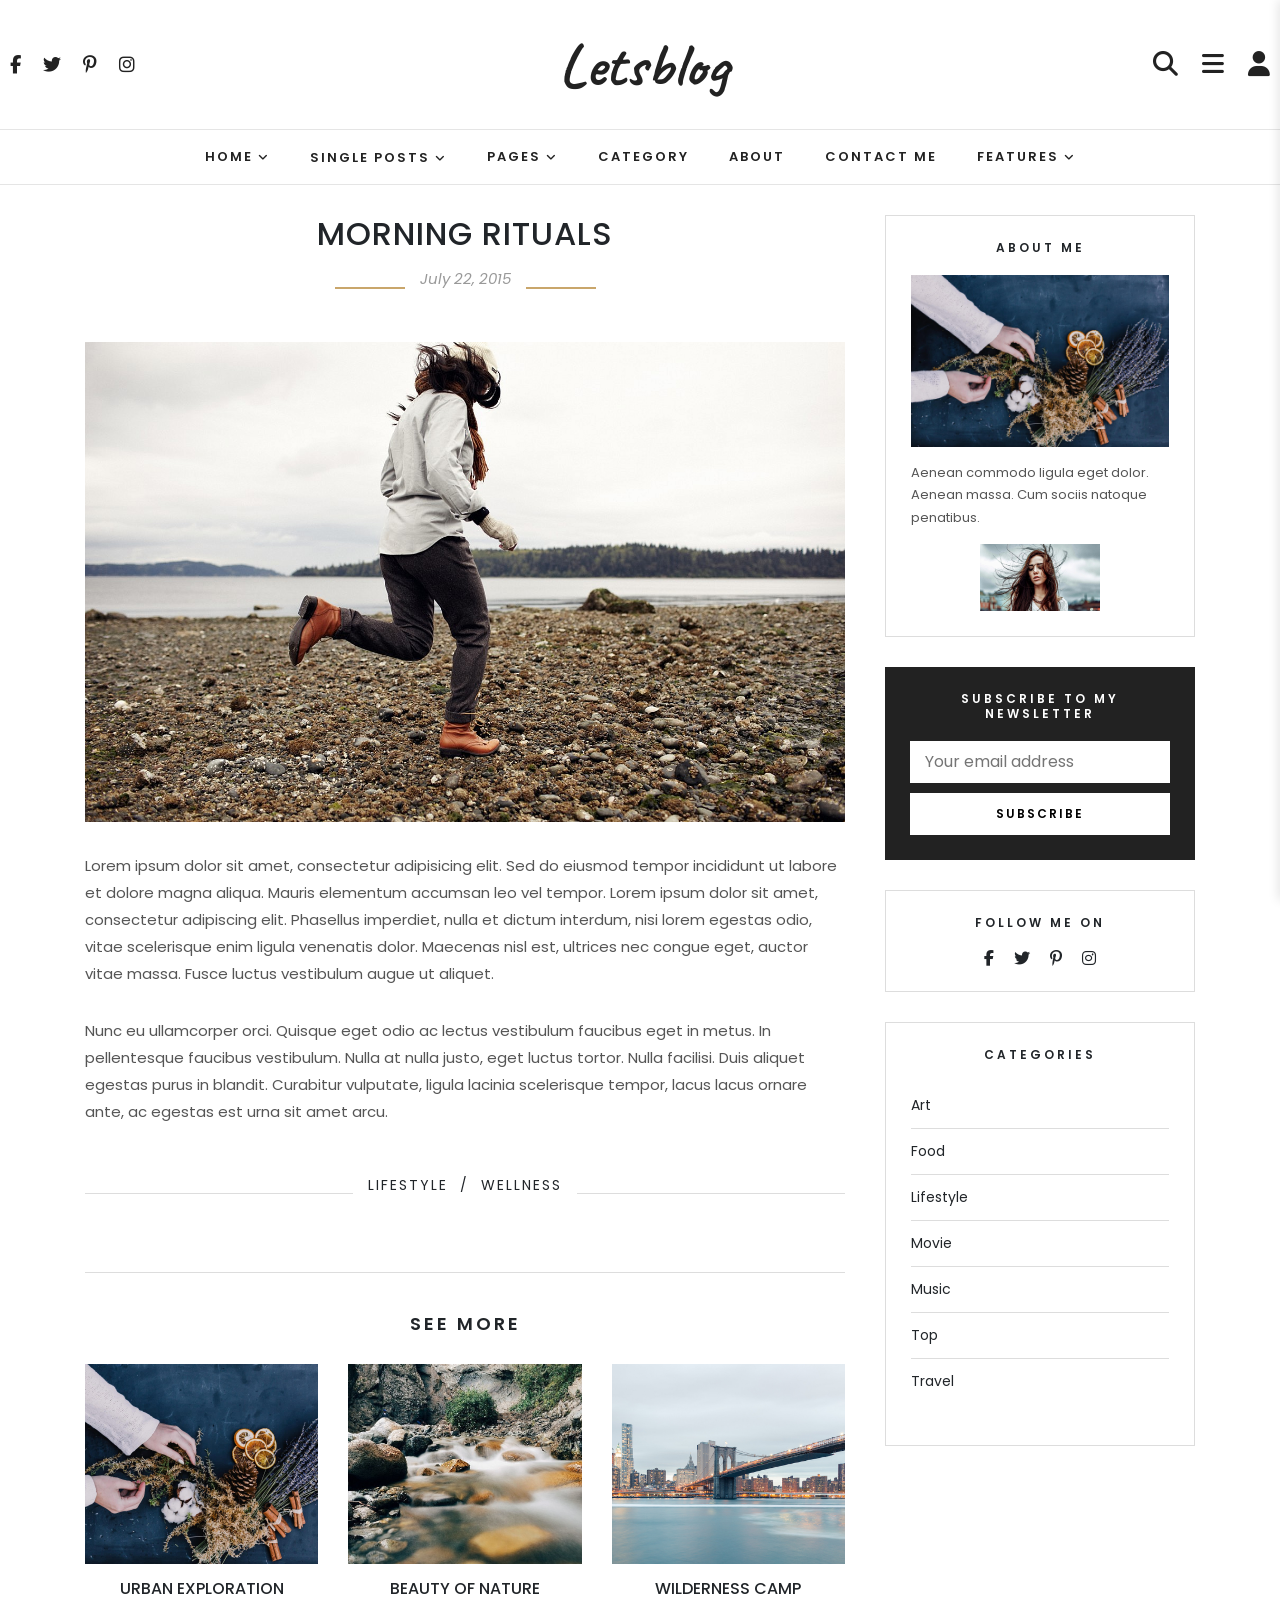
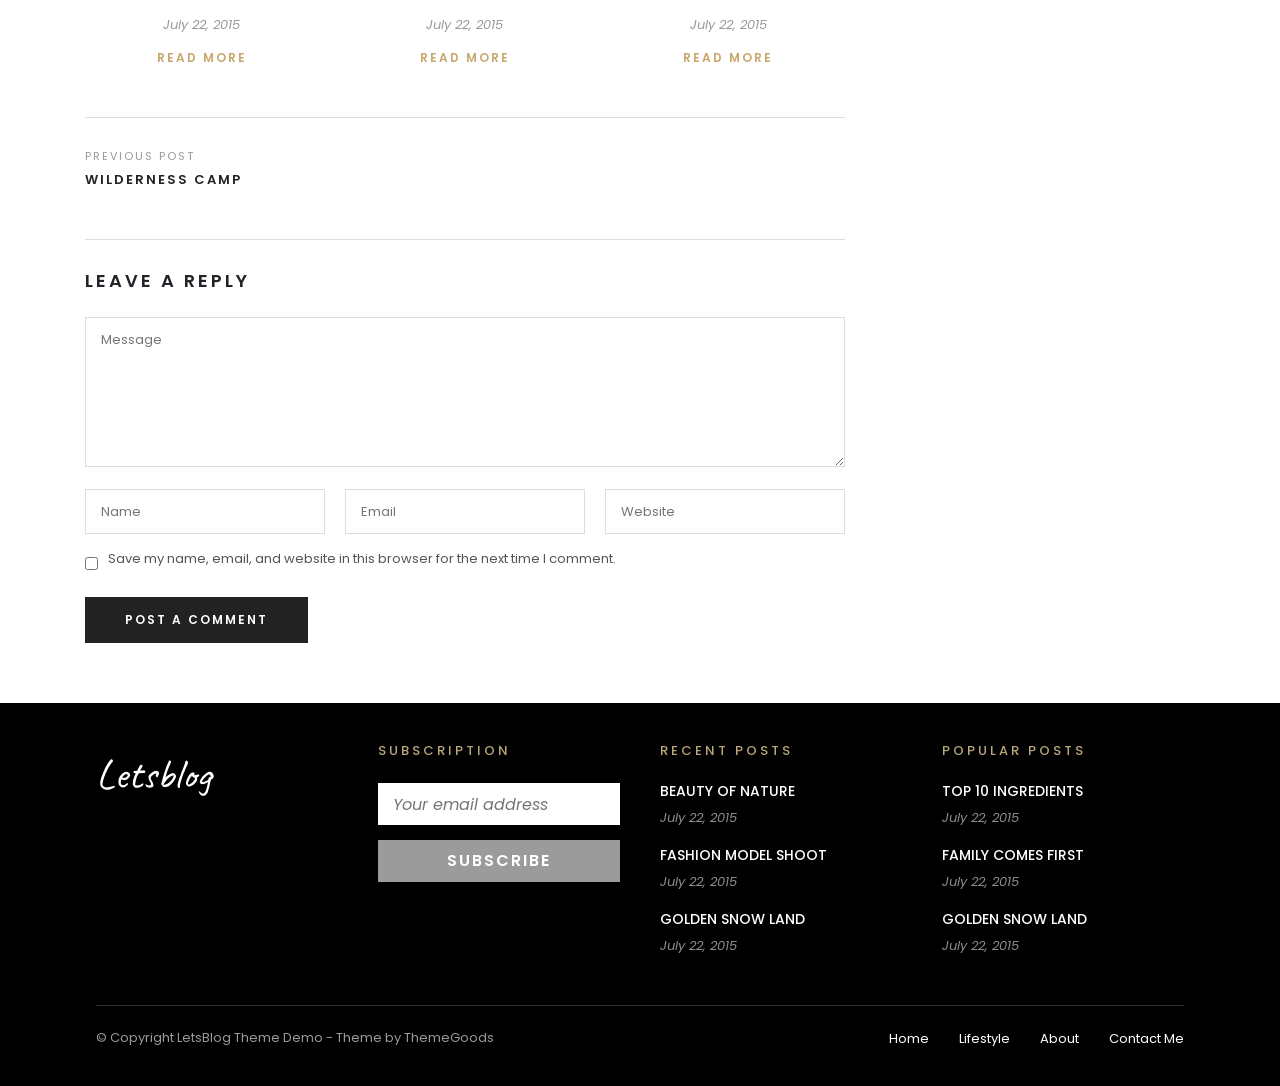
<file: pages/blog7.html>
<!DOCTYPE html>
<html lang="en">

<head>
    <meta charset="UTF-8">
    <meta name="viewport" content="width=device-width, initial-scale=1.0">
    <title>MORNING RITUALS - Letsblog</title>
    <link rel="icon" type="image/png" href="../img/logo.png">
    <link rel="stylesheet" href="https://cdnjs.cloudflare.com/ajax/libs/font-awesome/6.6.0/css/all.min.css">
    <link rel="stylesheet" href="https://stackpath.bootstrapcdn.com/bootstrap/4.5.2/css/bootstrap.min.css">
    <link rel="stylesheet" href="../style.css">
</head>

<body>
    <header>
        <div class="social-icons">
            <a href="#"><i class="fab fa-facebook-f"></i></a>
            <a href="#"><i class="fab fa-twitter"></i></a>
            <a href="#"><i class="fab fa-pinterest-p"></i></a>
            <a href="#"><i class="fab fa-instagram"></i></a>
        </div>
        <a href="../index.html" class="logo">
            Letsblog
        </a>
        <div class="right-icons">
            <a href="#"><i class="fas fa-search"></i></a>
            <a href="#"><i class="fas fa-bars"></i></a>
            <a href="login.html"><i class="fa-solid fa-user"></i></a>

        </div>
    </header>
    <nav>
        <a href="../index.html">HOME <i class="fas fa-angle-down"></i></a>
        <div class="dropdown">
            <a href="#">SINGLE POSTS <i class="fas fa-angle-down"></i></a>
            <div class="dropdown-content">
                <a href="blog1.html">BEAUTY OF NATURE</a>
                <a href="blog2.html">FASHION MODEL SHOOT</a>
                <a href="blog3.html">GOLDEN SNOW LAND</a>
                <a href="blog4.html">URBAN EXPLORATION</a>
                <a href="blog5.html">EXTREME SPORTS</a>
                <a href="blog6.html">WILDERNESS CAMP</a>
                <a href="blog7.html">MORNING RITUALS</a>
            </div>
        </div>
        <a href="#">PAGES <i class="fas fa-angle-down"></i></a>
        <a href="#">CATEGORY</a>
        <a href="#">ABOUT</a>
        <a href="#">CONTACT ME</a>
        <a href="#">FEATURES <i class="fas fa-angle-down"></i></a>
    </nav>

    <div class="side-menu-overlay"></div>
    <div class="side-menu">
        <div class="side-menu-header">
            <span class="side-menu-close">&times;</span>
        </div>
        <div class="side-menu-links">
            <a href="../index.html">HOME <i class="fas fa-angle-down"></i></a>
            <div class="dropdown">
                <a href="#">SINGLE POSTS <i class="fas fa-angle-down"></i></a>
                <div class="dropdown-content">
                    <a href="blog1.html">BEAUTY OF NATURE</a>
                    <a href="blog2.html">FASHION MODEL SHOOT</a>
                    <a href="blog3.html">GOLDEN SNOW LAND</a>
                    <a href="blog4.html">URBAN EXPLORATION</a>
                    <a href="blog5.html">EXTREME SPORTS</a>
                    <a href="blog6.html">WILDERNESS CAMP</a>
                    <a href="blog7.html">MORNING RITUALS</a>
                </div>
            </div>
            <a href="#">PAGES <i class="fas fa-angle-down"></i></a>
            <a href="#">CATEGORY</a>
            <a href="#">ABOUT</a>
            <a href="#">CONTACT ME</a>
            <a href="#">FEATURES <i class="fas fa-angle-down"></i></a>
        </div>
    </div>

    <div class="container">
        <div class="content">
            <section class="blog-section">
                <div class="featured-post">
                    <div class="post-heading">
                        <h2>MORNING RITUALS</h2>
                        <div class="date-line">
                            <span></span>
                            <p>July 22, 2015</p>
                            <span></span>
                        </div>
                    </div>
                    <img src="../img/33dca3b1ecb01a7d-2012_WeAre-TheRhoads_oct_KinfolkVol5_10_o.jpg" alt="">
                    <p class="description">
                        Lorem ipsum dolor sit amet, consectetur adipisicing elit.
                        Sed do eiusmod tempor incididunt ut labore et dolore magna aliqua.
                        Mauris elementum accumsan leo vel tempor.
                        Lorem ipsum dolor sit amet, consectetur adipiscing elit. Phasellus imperdiet, nulla et dictum
                        interdum, nisi lorem egestas odio, vitae scelerisque enim ligula venenatis dolor. Maecenas nisl
                        est, ultrices nec congue eget, auctor vitae massa. Fusce luctus vestibulum augue ut aliquet.
                    </p>
                    <p class="description">
                        Nunc eu ullamcorper orci. Quisque eget odio ac lectus vestibulum faucibus eget in metus. In
                        pellentesque faucibus vestibulum. Nulla at nulla justo, eget luctus tortor. Nulla facilisi. Duis
                        aliquet egestas purus in blandit. Curabitur vulputate, ligula lacinia scelerisque tempor, lacus
                        lacus ornare ante, ac egestas est urna sit amet arcu.
                    </p>
                    <div class="category-tag">
                        <span></span>
                        <p>LIFESTYLE &nbsp;/&nbsp; WELLNESS</p>
                        <span></span>
                    </div>
                    <div class="see-more">
                        <h3>SEE MORE</h3>
                        <div class="see-more-grid">
                            <div class="see-more-card">
                                <img src="../img/1.jpg" alt="">
                                <h4>URBAN EXPLORATION</h4>
                                <p class="date">July 22, 2015</p>
                                <a href="blog4.html">READ MORE</a>
                            </div>
                            <div class="see-more-card">
                                <img src="../img/landscape-nature-water-rocks-705x529.jpg" alt="">
                                <h4>BEAUTY OF NATURE</h4>
                                <p class="date">July 22, 2015</p>
                                <a href="blog1.html">READ MORE</a>
                            </div>
                            <div class="see-more-card">
                                <img src="../img/15794918936_855690cb09_b1.jpg" alt="">
                                <h4>WILDERNESS CAMP</h4>
                                <p class="date">July 22, 2015</p>
                                <a href="blog6.html">READ MORE</a>
                            </div>
                        </div>
                    </div>
                    <div class="post-nav">
                        <a href="blog6.html">
                            <span>PREVIOUS POST</span>
                            WILDERNESS CAMP
                        </a>
                        <div></div>
                    </div>
                    <div class="comment-section">
                        <h3>LEAVE A REPLY</h3>
                        <form class="comment-form">
                            <textarea placeholder="Message"></textarea>
                            <div class="comment-row">
                                <input type="text" placeholder="Name">
                                <input type="email" placeholder="Email">
                                <input type="url" placeholder="Website">
                            </div>
                            <div class="comment-checkbox">
                                <input type="checkbox" id="save-info">
                                <label for="save-info">Save my name, email, and website in this browser for the next
                                    time I comment.</label>
                            </div>
                            <button type="submit" class="comment-btn">POST A COMMENT</button>
                        </form>
                    </div>
                </div>
            </section>
        </div>
        <aside class="sidebar">
            <div class="box">
                <h4>ABOUT ME</h4>
                <img src="../img/1.jpg" alt="">
                <p>
                    Aenean commodo ligula eget dolor.
                    Aenean massa. Cum sociis natoque penatibus.
                </p>
                <img class="sign" src="../img/small1.jpg" alt="">
            </div>
            <div class="box dark">
                <h4>SUBSCRIBE TO MY NEWSLETTER</h4>
                <input type="email" placeholder="Your email address">
                <button>SUBSCRIBE</button>
            </div>
            <div class="box">
                <h4>FOLLOW ME ON</h4>
                <div class="social">
                    <i class="fab fa-facebook-f"></i>
                    <i class="fab fa-twitter"></i>
                    <i class="fab fa-pinterest-p"></i>
                    <i class="fab fa-instagram"></i>
                </div>
            </div>
            <div class="box">
                <h4>CATEGORIES</h4>
                <ul>
                    <li>Art</li>
                    <li>Food</li>
                    <li>Lifestyle</li>
                    <li>Movie</li>
                    <li>Music</li>
                    <li>Top</li>
                    <li>Travel</li>
                </ul>
            </div>
        </aside>
    </div>

    <footer class="footer">
        <div class="footer-container">
            <div class="footer-column logo-column">
                <a href="../index.html">
                    <div class="footer-logo">Letsblog</div>
                </a>
            </div>
            <div class="footer-column">
                <h3>SUBSCRIPTION</h3>
                <input type="email" placeholder="Your email address">
                <button>SUBSCRIBE</button>
            </div>
            <div class="footer-column">
                <h3>RECENT POSTS</h3>
                <div class="post">
                    <h4><a href="blog1.html">BEAUTY OF NATURE</a></h4>
                    <span>July 22, 2015</span>
                </div>
                <div class="post">
                    <h4><a href="blog2.html">FASHION MODEL SHOOT</a></h4>
                    <span>July 22, 2015</span>
                </div>
                <div class="post">
                    <h4><a href="blog3.html">GOLDEN SNOW LAND</a></h4>
                    <span>July 22, 2015</span>
                </div>
            </div>
            <div class="footer-column">
                <h3>POPULAR POSTS</h3>
                <div class="post">
                    <h4><a href="blog4.html">TOP 10 INGREDIENTS</a></h4>
                    <span>July 22, 2015</span>
                </div>
                <div class="post">
                    <h4><a href="blog5.html">FAMILY COMES FIRST</a></h4>
                    <span>July 22, 2015</span>
                </div>
                <div class="post">
                    <h4><a href="blog3.html">GOLDEN SNOW LAND</a></h4>
                    <span>July 22, 2015</span>
                </div>
            </div>
        </div>
        <hr>
        <div class="footer-bottom">
            <p>
                &copy; Copyright LetsBlog Theme Demo - Theme by ThemeGoods
            </p>
            <ul>
                <li><a href="../index.html">Home</a></li>
                <li><a href="#">Lifestyle</a></li>
                <li><a href="#">About</a></li>
                <li><a href="#">Contact Me</a></li>
            </ul>
        </div>
    </footer>
    <script src="../script.js"></script>
    <script src="https://code.jquery.com/jquery-3.5.1.slim.min.js"></script>
    <script src="https://stackpath.bootstrapcdn.com/bootstrap/4.5.2/js/bootstrap.min.js"></script>
</body>

</html>
</file>
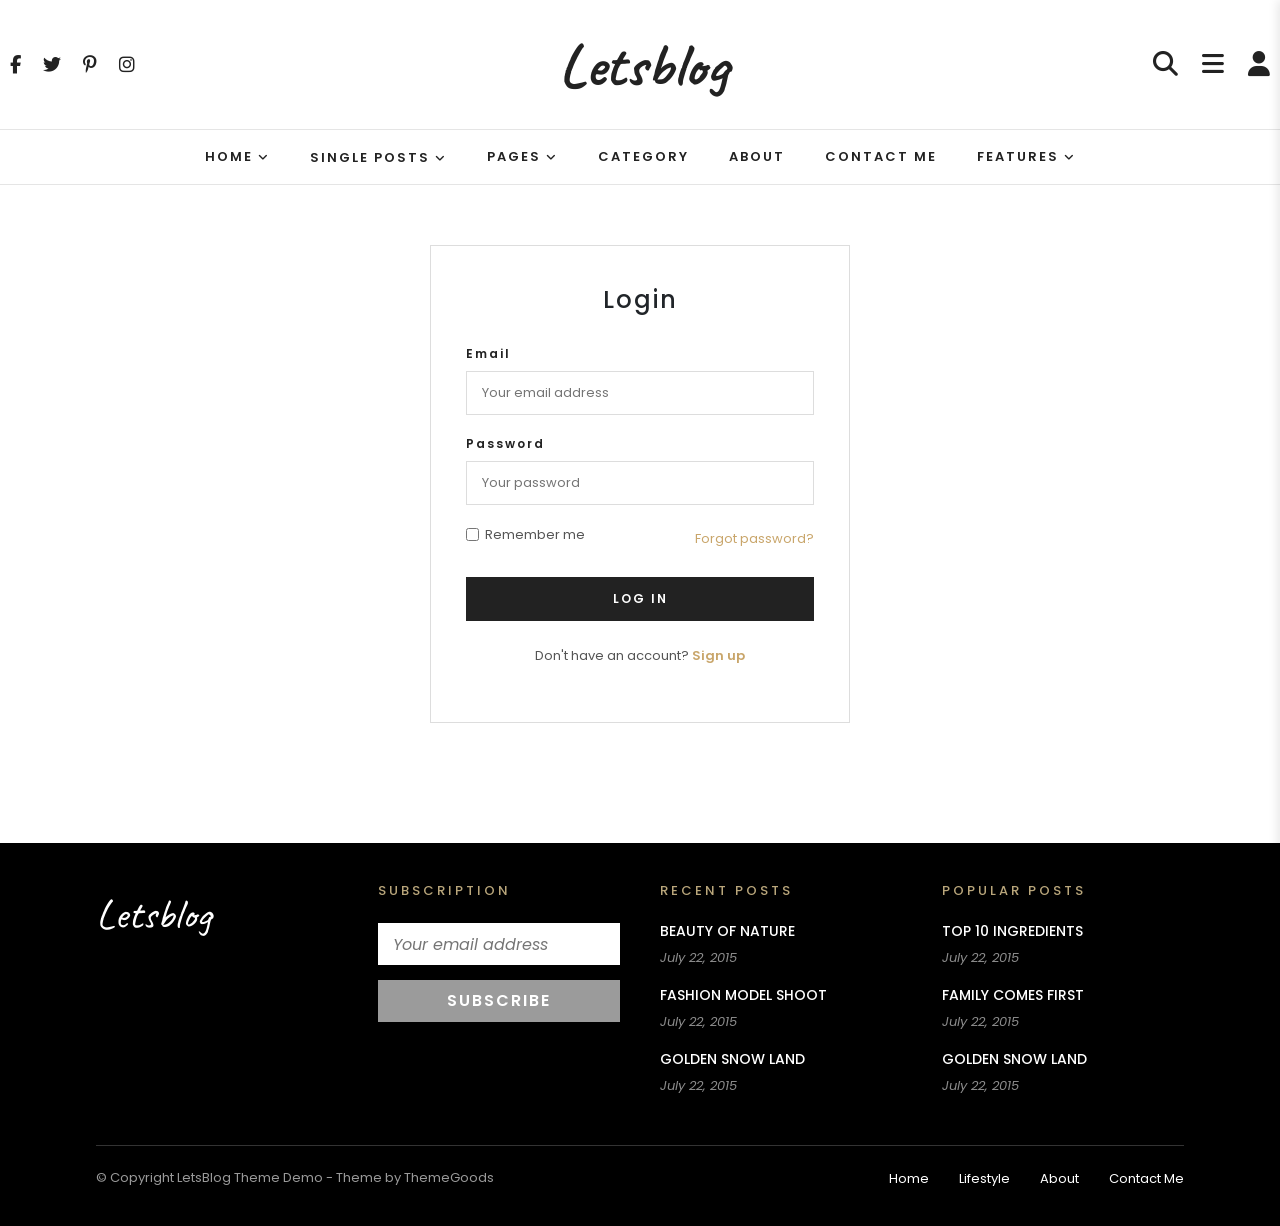
<file: pages/login.html>
<!DOCTYPE html>
<html lang="en">

<head>
    <meta charset="UTF-8">
    <meta name="viewport" content="width=device-width, initial-scale=1.0">
    <title>BEAUTY OF NATURE - Letsblog</title>
    <link rel="icon" type="image/png" href="../img/logo.png">
    <link rel="stylesheet" href="https://cdnjs.cloudflare.com/ajax/libs/font-awesome/6.6.0/css/all.min.css">
    <link rel="stylesheet" href="https://stackpath.bootstrapcdn.com/bootstrap/4.5.2/css/bootstrap.min.css">
    <link rel="stylesheet" href="../style.css">
</head>

<body>
    <header>
        <div class="social-icons">
            <a href="#"><i class="fab fa-facebook-f"></i></a>
            <a href="#"><i class="fab fa-twitter"></i></a>
            <a href="#"><i class="fab fa-pinterest-p"></i></a>
            <a href="#"><i class="fab fa-instagram"></i></a>
        </div>
        <a href="../index.html" class="logo">
            Letsblog
        </a>
        <div class="right-icons">
            <a href="#"><i class="fas fa-search"></i></a>
            <a href="#"><i class="fas fa-bars"></i></a>
            <a href="../pages/login.html"><i class="fa-solid fa-user"></i></a>
        </div>
    </header>
    <nav>
        <a href="../index.html">HOME <i class="fas fa-angle-down"></i></a>
        <div class="dropdown">
            <a href="#">SINGLE POSTS <i class="fas fa-angle-down"></i></a>
            <div class="dropdown-content">
                <a href="blog1.html">BEAUTY OF NATURE</a>
                <a href="blog2.html">FASHION MODEL SHOOT</a>
                <a href="blog3.html">GOLDEN SNOW LAND</a>
                <a href="blog4.html">URBAN EXPLORATION</a>
                <a href="blog5.html">EXTREME SPORTS</a>
                <a href="blog6.html">WILDERNESS CAMP</a>
                <a href="blog7.html">MORNING RITUALS</a>
            </div>
        </div>
        <a href="#">PAGES <i class="fas fa-angle-down"></i></a>
        <a href="#">CATEGORY</a>
        <a href="#">ABOUT</a>
        <a href="#">CONTACT ME</a>
        <a href="#">FEATURES <i class="fas fa-angle-down"></i></a>
    </nav>

    <div class="side-menu-overlay"></div>
    <div class="side-menu">
        <div class="side-menu-header">
            <span class="side-menu-close">&times;</span>
        </div>
        <div class="side-menu-links">
            <a href="../index.html">HOME <i class="fas fa-angle-down"></i></a>
            <div class="dropdown">
                <a href="#">SINGLE POSTS <i class="fas fa-angle-down"></i></a>
                <div class="dropdown-content">
                    <a href="blog1.html">BEAUTY OF NATURE</a>
                    <a href="blog2.html">FASHION MODEL SHOOT</a>
                    <a href="blog3.html">GOLDEN SNOW LAND</a>
                    <a href="blog4.html">URBAN EXPLORATION</a>
                    <a href="blog5.html">EXTREME SPORTS</a>
                    <a href="blog6.html">WILDERNESS CAMP</a>
                    <a href="blog7.html">MORNING RITUALS</a>
                </div>
            </div>
            <a href="#">PAGES <i class="fas fa-angle-down"></i></a>
            <a href="#">CATEGORY</a>
            <a href="#">ABOUT</a>
            <a href="#">CONTACT ME</a>
            <a href="#">FEATURES <i class="fas fa-angle-down"></i></a>
        </div>
    </div>

    <main class="login-section">
        <div class="login-box">
            <h2>Login</h2>
            <form>
                <div class="input-group">
                    <label for="email">Email</label>
                    <input type="email" id="email" placeholder="Your email address" required>
                </div>
                <div class="input-group">
                    <label for="password">Password</label>
                    <input type="password" id="password" placeholder="Your password" required>
                </div>
                <div class="remember-row">
                    <label><input type="checkbox"> Remember me</label>
                    <a href="#">Forgot password?</a>
                </div>
                <button type="submit" class="login-btn">LOG IN</button>
            </form>
            <p class="signup-text">Don't have an account? <a href="#">Sign up</a></p>
        </div>
    </main>

    <footer class="footer">
        <div class="footer-container">
            <div class="footer-column logo-column">
                <a href="../index.html"><div class="footer-logo">Letsblog</div></a>
            </div>
            <div class="footer-column">
                <h3>SUBSCRIPTION</h3>
                <input type="email" placeholder="Your email address">
                <button>SUBSCRIBE</button>
            </div>
            <div class="footer-column">
                <h3>RECENT POSTS</h3>
                <div class="post">
                    <h4><a href="blog1.html">BEAUTY OF NATURE</a></h4>
                    <span>July 22, 2015</span>
                </div>
                <div class="post">
                    <h4><a href="blog2.html">FASHION MODEL SHOOT</a></h4>
                    <span>July 22, 2015</span>
                </div>
                <div class="post">
                    <h4><a href="blog3.html">GOLDEN SNOW LAND</a></h4>
                    <span>July 22, 2015</span>
                </div>
            </div>
            <div class="footer-column">
                <h3>POPULAR POSTS</h3>
                <div class="post">
                    <h4><a href="blog4.html">TOP 10 INGREDIENTS</a></h4>
                    <span>July 22, 2015</span>
                </div>
                <div class="post">
                    <h4><a href="blog5.html">FAMILY COMES FIRST</a></h4>
                    <span>July 22, 2015</span>
                </div>
                <div class="post">
                    <h4><a href="blog3.html">GOLDEN SNOW LAND</a></h4>
                    <span>July 22, 2015</span>
                </div>
            </div>
        </div>
        <hr>
        <div class="footer-bottom">
            <p>
                &copy; Copyright LetsBlog Theme Demo - Theme by ThemeGoods
            </p>
            <ul>
                <li><a href="../index.html">Home</a></li>
                <li><a href="#">Lifestyle</a></li>
                <li><a href="#">About</a></li>
                <li><a href="#">Contact Me</a></li>
            </ul>
        </div>
    </footer>
    <script src="../script.js"></script>
    <script src="https://code.jquery.com/jquery-3.5.1.slim.min.js"></script>
    <script src="https://stackpath.bootstrapcdn.com/bootstrap/4.5.2/js/bootstrap.min.js"></script>
</body>

</html>
</file>
<file: style.css>
@import url('https://fonts.googleapis.com/css2?family=Poppins:wght@300;400;500;600&family=Caveat:wght@700&display=swap');

* {
    margin: 0;
    padding: 0;
    box-sizing: border-box;
}
html {
  scroll-behavior: smooth;
}

body {
    font-family: 'Poppins', sans-serif;
    background: #fff;
}
header {
    width: 100%;
    height: 130px;
    display: flex;
    justify-content: space-between;
    align-items: center;
    padding: 0 10px;
    border-bottom: 1px solid #e5e5e5;
}

.social-icons a {
    color: #222;
    margin-right: 18px;
    font-size: 18px;
}

.logo {
    font-family: 'Caveat', cursive;
    font-size: 60px;
    font-weight: bold;
    color: #222;
    text-decoration: none;
}

.right-icons a {
    color: #222;
    margin-left: 20px;
    font-size: 25px;
}

nav {
    height: 55px;
    display: flex;
    justify-content: center;
    align-items: center;
    gap: 40px;
    border-bottom: 1px solid #e5e5e5;
    background: #fff;
    position: sticky;
    top: 0;
    z-index: 1000;
}

nav a {
    text-decoration: none;
    color: #222;
    font-size: 13px;
    font-weight: 600;
    letter-spacing: 2px;
}


nav i {
    font-size: 11px;
}

.dropdown {
    position: relative;
}

.dropdown-content {
    display: none;
    position: absolute;
    top: 100%;
    left: 50%;
    transform: translateX(-50%);
    background: #fff;
    min-width: 200px;
    box-shadow: 0 8px 16px rgba(0,0,0,0.1);
    border: 1px solid #eee;
    z-index: 999;
    padding: 10px 0;
}

.dropdown-content a {
    display: block;
    padding: 10px 20px;
    white-space: nowrap;
}

.dropdown-content a:hover {
    background: #f5f5f5;
}

.dropdown:hover .dropdown-content {
    display: block;
}

.carousel-item {
    height: 500px;
    overflow: hidden;
}

.carousel-item img {
    width: 100%;
    height: 100%;
    object-fit: cover;
}

.carousel-caption {
    position: absolute;
    bottom: 40px;
    left: 50%;
    transform: translateX(-50%);
    padding: 18px 40px;
    border-radius: 4px;
    max-width: fit-content;
    text-align: center;
}

.slide-date {
    display: block;
    font-size: 15px;
    color: #fff;
    letter-spacing: 1.5px;
    text-transform: uppercase;
    font-weight: 600;
    margin-bottom: 4px;
}

.slide-title {
    font-family: 'Caveat', cursive;
    font-size: 38px;
    color: #fff;
    margin: 0;
}


.container{
    width:1250px;
    margin:30px auto;
    display:flex;
    gap:80px;
}
.content{
    flex:1;
    min-height:800px;
}
.sidebar{
    width:310px;
    flex-shrink:0;
}
.box{
    background:#fff;
    border:1px solid #ddd;
    padding:25px;
    margin-bottom:30px;
}

.box h4{
    text-align:center;
    font-size:12px;
    letter-spacing:3px;
    margin-bottom:20px;
    font-weight:600;
}

.box img{
    width:100%;
}

.box p{
    margin:15px 0;
    font-size:13px;
    line-height:1.7;
    color:#555;
}

.sign{
    width:120px !important;
    display:block;
    margin:auto;
}
.dark{
    background:#222;
    border:none;
}

.dark h4{
    color:white;
}

.dark input{
    width:100%;
    height:42px;
    border:none;
    padding-left:15px;
    margin-bottom:10px;
}

.dark button{
    width:100%;
    height:42px;
    border:none;
    background:white;
    cursor:pointer;
    font-size:12px;
    font-weight:600;
    letter-spacing:2px;
}


.social{
    display:flex;
    justify-content:center;
    gap:20px;
}
.social i{
    cursor:pointer;
}
.box ul{
    list-style:none;
}
.box ul li{
    padding:12px 0;
    border-bottom:1px solid #ddd;
    cursor:pointer;
    font-size:14px;
}
.box ul li:last-child{
    border-bottom:none;
}

.footer{
    background:#000;
    padding:40px 0 20px;
    color:#fff;
    margin-top:60px;
}

.footer-container{
    width:85%;
    margin:auto;
    display:flex;
    justify-content:space-between;
    align-items:flex-start;
    gap:40px;
    flex-wrap:wrap;
}

.footer-column{
    flex:1;
    min-width:220px;
}

.footer-logo{
    font-family: 'Caveat', cursive;
    font-size: 42px;
    color: #fff;
}
.logo-column a{
    text-decoration:none;
}

.footer-column h3{
    font-size:13px;
    letter-spacing:3px;
    color:#b9a67b;
    margin-bottom:25px;
    font-weight:500;
}

.footer-column input{
    width:100%;
    height:42px;
    border:none;
    padding:0 15px;
    font-style:italic;
    margin-bottom:15px;
    outline:none;
}

.footer-column button{
    width:100%;
    height:42px;
    border:none;
    background:#9b9b9b;
    color:#fff;
    font-weight:600;
    letter-spacing:2px;
    cursor:pointer;
}

.post{
    margin-bottom:18px;
}

.post h4{
    font-size:14px;
    margin-bottom:5px;
    color:#fff;
}
.post h4 a{
    color:#fff;
    text-decoration:none;
}
.post h4 a:hover{
    color:#c9a66b;
}

.post span{
    color:#8c8c8c;
    font-style:italic;
    font-size:13px;
}

.footer hr{
    width:85%;
    margin:30px auto 20px;
    border:none;
    border-top:1px solid #333;
}

.footer-bottom{
    width:85%;
    margin:auto;
    display:flex;
    justify-content:space-between;
    align-items:center;
    flex-wrap:wrap;
    gap:20px;
}

.footer-bottom p{
    color:#999;
    font-size:13px;
}

.footer-bottom ul{
    display:flex;
    gap:30px;
    list-style:none;
}

.footer-bottom a{
    text-decoration:none;
    color:#fff;
    font-size:13px;
}

.blog-section{
    margin:0;
}

.post-heading{
    text-align:center;
}

.post-heading h2{
    font-size:32px;
    font-weight:500;
    letter-spacing:1px;
}

.date-line{
    display:flex;
    justify-content:center;
    align-items:center;
    gap:15px;
    margin:15px 0 35px;
}

.date-line span{
    width:70px;
    height:2px;
    background:#c9a66b;
}

.date-line p{
    font-style:italic;
    color:#999;
    font-size:15px;
}

.featured-post img{
    width:100%;
    height:480px;
    object-fit:cover;
    display:block;
}

.description{
    margin:30px 0;
    color:#555;
    line-height:1.8;
    font-size:15px;
}

.read-more{
    text-decoration:none;
    color:#c9a66b;
    letter-spacing:2px;
    font-size:13px;
    font-weight:600;
}

.category-tag{
    display:flex;
    align-items:center;
    gap:15px;
    margin:50px 0;
}

.category-tag span{
    flex:1;
    height:1px;
    background:#ddd;
}

.category-tag p{
    font-size:14px;
    letter-spacing:2px;
}

/* Blog Grid */

.blog-grid{
    display:grid;
    grid-template-columns:repeat(2,1fr);
    gap:40px;
}

.blog-card{
    display:flex;
    flex-direction:column;
}
.blog-card img{
    width:100%;
    height:270px;
    object-fit:cover;
    display:block;
}

.blog-card h3{
    text-align:center;
    margin-top:25px;
    font-size:24px;
    font-weight:500;
}

.blog-card .date{
    text-align:center;
    color:#999;
    font-style:italic;
    margin:12px 0 25px;
}

.blog-card p{
    color:#555;
    line-height:1.8;
    margin-bottom:20px;
}

.blog-card a{
    text-decoration:none;
    color:#c9a66b;
    font-size:13px;
    letter-spacing:2px;
    font-weight:600;
}

.side-menu-overlay{
    display:none;
    position:fixed;
    inset:0;
    background:rgba(0,0,0,0.5);
    z-index:2000;
}
.side-menu-overlay.active{
    display:block;
}
.side-menu{
    position:fixed;
    top:0;
    right:-300px;
    width:300px;
    height:100%;
    background:#fff;
    z-index:2001;
    transition:right .3s ease;
    padding:20px;
    box-shadow:-2px 0 10px rgba(0,0,0,0.1);
}
.side-menu.open{
    right:0;
}
.side-menu-header{
    text-align:right;
    margin-bottom:30px;
}
.side-menu-close{
    font-size:32px;
    cursor:pointer;
    color:#222;
}
.side-menu-links{
    display:flex;
    flex-direction:column;
    gap:5px;
}
.side-menu-links a{
    text-decoration:none;
    color:#222;
    font-size:13px;
    font-weight:600;
    letter-spacing:2px;
    padding:12px 0;
    border-bottom:1px solid #eee;
}
.side-menu-links a i{
    font-size:11px;
}

.side-menu .dropdown-content {
    position: static;
    transform: none;
    box-shadow: none;
    border: none;
    padding: 0 0 0 20px;
}

.side-menu .dropdown-content a {
    font-size: 12px;
    padding: 8px 0;
    border-bottom: 1px solid #eee;
}

.side-menu .dropdown-content a:hover {
    background: transparent;
    color: #c9a66b;
}

.see-more {
    margin-top: 60px;
    padding-top: 40px;
    border-top: 1px solid #ddd;
}

.see-more h3 {
    text-align: center;
    font-size: 18px;
    letter-spacing: 3px;
    margin-bottom: 30px;
    font-weight: 600;
}

.see-more-grid {
    display: grid;
    grid-template-columns: repeat(3, 1fr);
    gap: 30px;
}

.see-more-card {
    display: flex;
    flex-direction: column;
}

.see-more-card img {
    width: 100%;
    height: 200px;
    object-fit: cover;
}

.see-more-card h4 {
    font-size: 16px;
    font-weight: 500;
    margin-top: 15px;
    text-align: center;
}

.see-more-card .date {
    text-align: center;
    font-style: italic;
    color: #999;
    font-size: 13px;
    margin: 8px 0 15px;
}

.see-more-card a {
    text-decoration: none;
    color: #c9a66b;
    font-size: 12px;
    letter-spacing: 2px;
    font-weight: 600;
    text-align: center;
}

.post-nav {
    display: flex;
    justify-content: space-between;
    margin-top: 50px;
    padding-top: 30px;
    border-top: 1px solid #ddd;
}

.post-nav a {
    text-decoration: none;
    color: #222;
    font-size: 13px;
    letter-spacing: 2px;
    font-weight: 600;
    max-width: 45%;
}

.post-nav a span {
    display: block;
    font-size: 11px;
    color: #999;
    margin-bottom: 5px;
    font-weight: 400;
}

.post-nav .next {
    text-align: right;
}

.comment-section {
    margin-top: 50px;
    padding-top: 30px;
    border-top: 1px solid #ddd;
}

.comment-section h3 {
    font-size: 18px;
    letter-spacing: 3px;
    font-weight: 600;
    margin-bottom: 25px;
}

.comment-form textarea,
.comment-form input {
    width: 100%;
    border: 1px solid #ddd;
    padding: 12px 15px;
    font-family: 'Poppins', sans-serif;
    font-size: 13px;
    color: #555;
    outline: none;
    margin-bottom: 15px;
}

.comment-form textarea {
    height: 150px;
    resize: vertical;
}

.comment-row {
    display: flex;
    gap: 20px;
}

.comment-row input {
    flex: 1;
}

.comment-checkbox {
    display: flex;
    align-items: center;
    gap: 10px;
    margin-bottom: 20px;
}

.comment-checkbox input[type="checkbox"] {
    width: auto;
    margin-bottom: 0;
}

.comment-checkbox label {
    font-size: 13px;
    color: #555;
}

.comment-btn {
    background: #222;
    color: #fff;
    border: none;
    padding: 14px 40px;
    font-size: 12px;
    letter-spacing: 2px;
    font-weight: 600;
    cursor: pointer;
    transition: background .3s;
}

.comment-btn:hover {
    background: #c9a66b;
}

@media(max-width:1300px){
    .container{
        width:96%;
        gap:40px;
    }
}
@media(max-width:992px){
    nav{
        display:none;
    }
    header{
        height:100px;
    }
    .logo{
        font-size:40px;
    }
    .container{
        flex-direction:column;
        gap:30px;
    }
    .sidebar{
        width:100%;
    }
    .blog-grid{
        grid-template-columns:1fr;
    }
    .see-more-grid{
        grid-template-columns:1fr;
    }
    .comment-row{
        flex-direction:column;
        gap:0;
    }
    .featured-post img{
        height:300px;
    }
    .blog-card img{
        height:250px;
    }
    .carousel-item{
        height:350px;
    }
    .footer-container{
        flex-direction:column;
        gap:30px;
    }
    .footer-column{
        min-width:100%;
    }
    .footer-bottom{
        flex-direction:column;
        text-align:center;
    }
}
.login-section {
    display: flex;
    justify-content: center;
    align-items: center;
    min-height: 550px;
    padding: 60px 20px;
}

.login-box {
    width: 100%;
    max-width: 420px;
    border: 1px solid #ddd;
    padding: 40px 35px;
}

.login-box h2 {
    text-align: center;
    font-size: 24px;
    font-weight: 500;
    letter-spacing: 2px;
    margin-bottom: 30px;
}

.input-group {
    margin-bottom: 20px;
}

.input-group label {
    display: block;
    font-size: 12px;
    font-weight: 600;
    letter-spacing: 2px;
    margin-bottom: 8px;
    color: #222;
}

.input-group input {
    width: 100%;
    height: 44px;
    border: 1px solid #ddd;
    padding: 0 15px;
    font-family: 'Poppins', sans-serif;
    font-size: 13px;
    outline: none;
    transition: border .3s;
}

.input-group input:focus {
    border-color: #c9a66b;
}

.remember-row {
    display: flex;
    justify-content: space-between;
    align-items: center;
    margin-bottom: 25px;
    font-size: 13px;
}

.remember-row label {
    display: flex;
    align-items: center;
    gap: 6px;
    color: #555;
    cursor: pointer;
}

.remember-row a {
    color: #c9a66b;
    text-decoration: none;
    font-size: 13px;
}

.remember-row a:hover {
    text-decoration: underline;
}

.login-btn {
    width: 100%;
    height: 44px;
    background: #222;
    color: #fff;
    border: none;
    font-size: 12px;
    font-weight: 600;
    letter-spacing: 2px;
}

.signup-text {
    text-align: center;
    margin-top: 25px;
    font-size: 13px;
    color: #555;
}

.signup-text a {
    color: #c9a66b;
    text-decoration: none;
    font-weight: 600;
}

.signup-text a:hover {
    text-decoration: underline;
}

@media(max-width:576px){
    .social-icons a{
        font-size:14px;
        margin-right:10px;
    }
    .logo{
        font-size:30px;
    }
    .right-icons a{
        font-size:18px;
        margin-left:12px;
    }
    .carousel-item{
        height:250px;
    }
    .carousel-caption{
        padding:12px 20px;
    }
    .slide-title{
        font-size:24px;
    }
    .post-heading h2{
        font-size:24px;
    }
    .blog-card h3{
        font-size:20px;
    }
    .featured-post img{
        height:220px;
    }
    .blog-card img{
        height:200px;
    }
}
</file>
